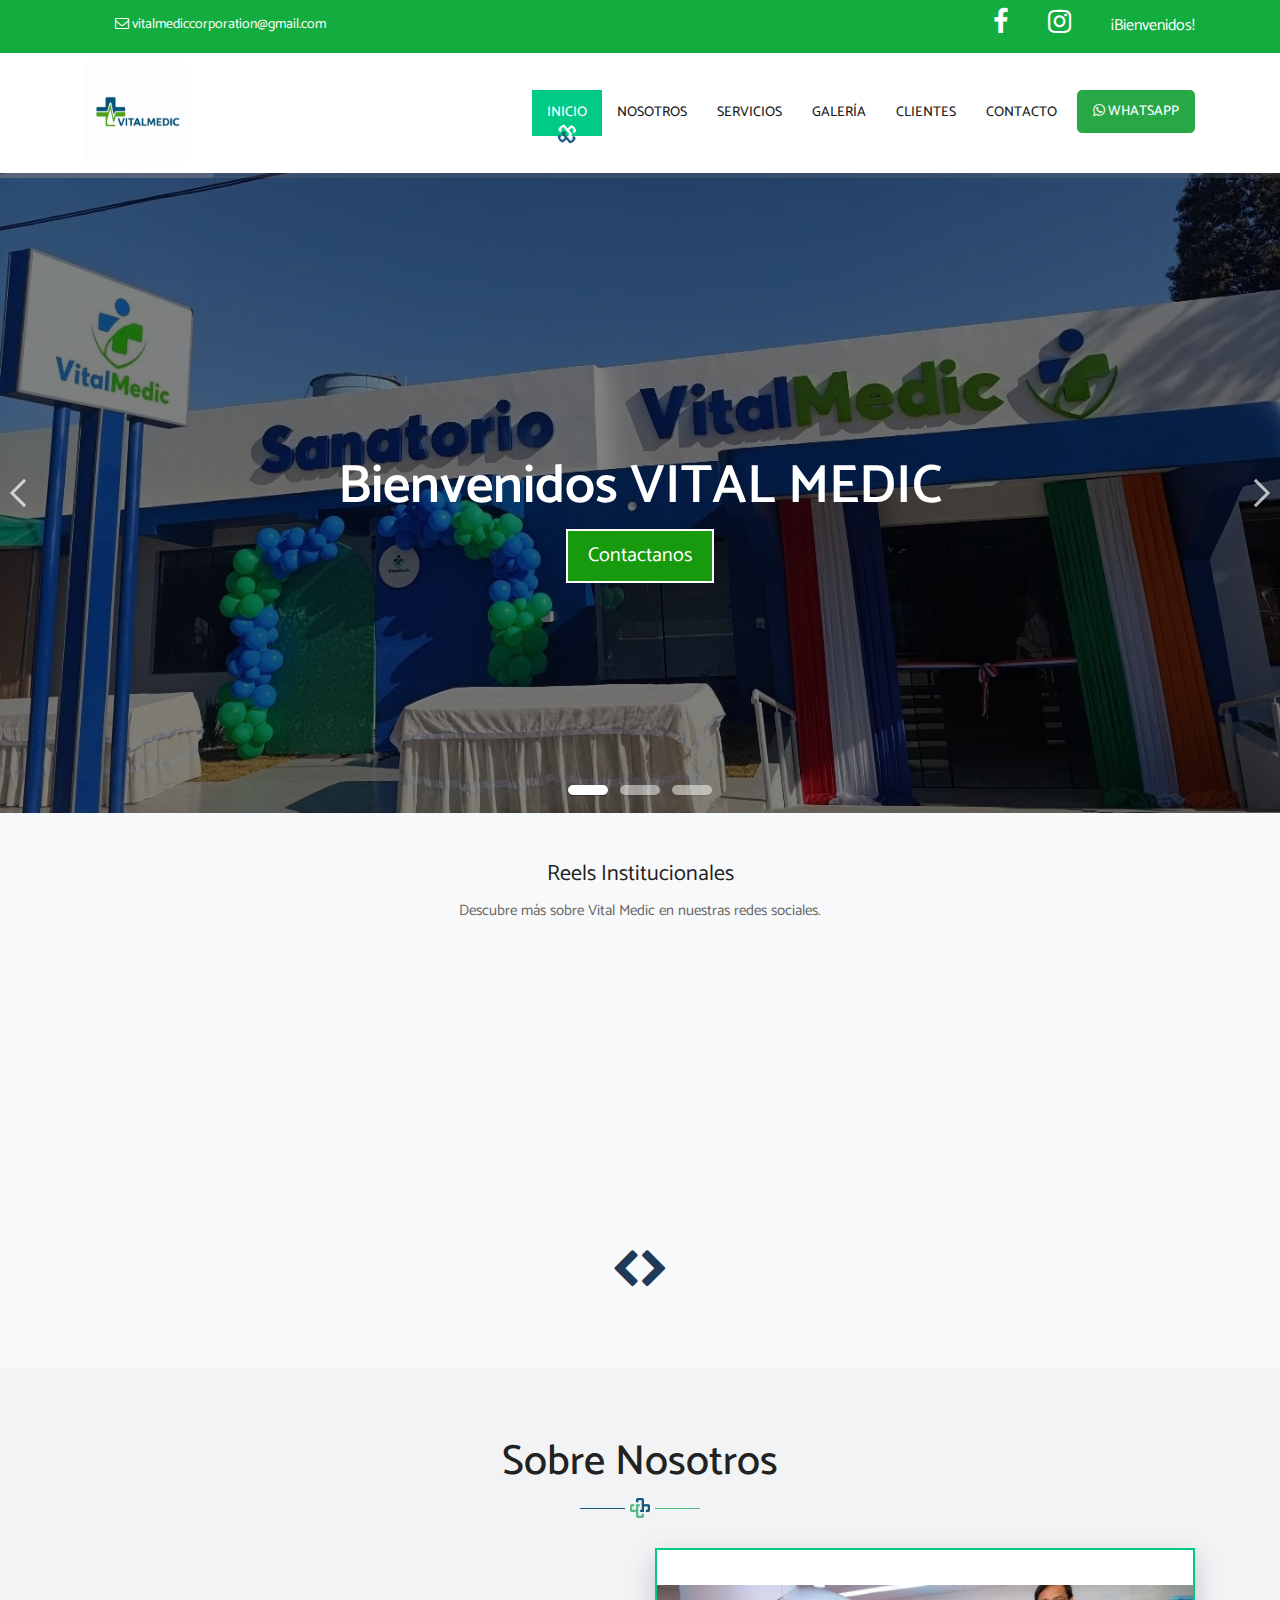
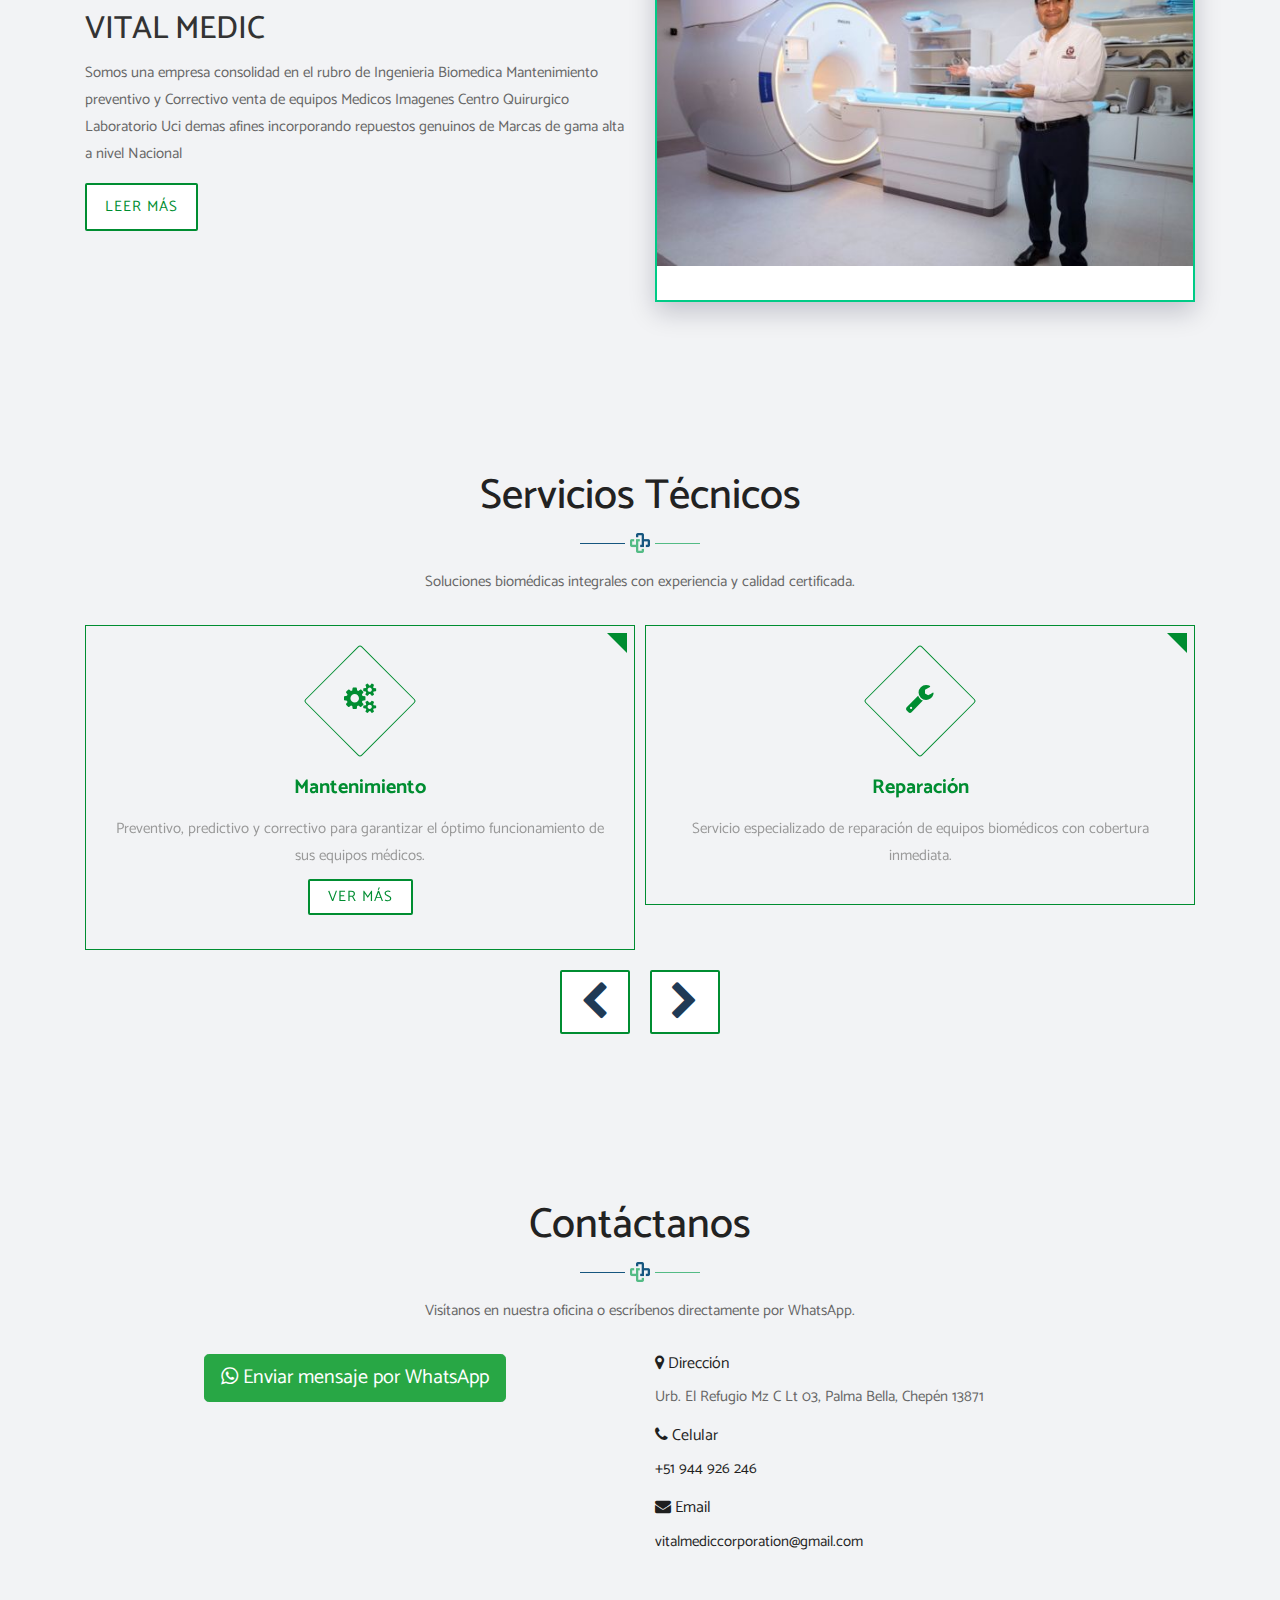
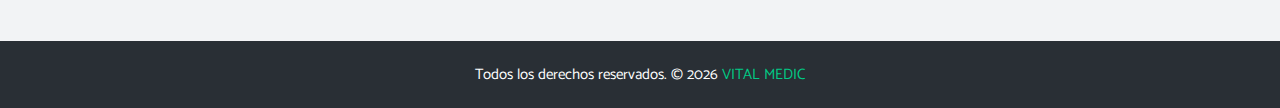
<file: index.html>
<!DOCTYPE html>
<html lang="en"><!-- Basic -->

<head>
	<meta charset="utf-8">
	<meta http-equiv="X-UA-Compatible" content="IE=edge">

	<!-- Mobile Metas -->
	<meta name="viewport" content="width=device-width, minimum-scale=1.0, maximum-scale=1.0, user-scalable=no">

	<!-- Site Metas -->
	<title>VITAL MEDIC</title>
	<meta name="keywords" content="">
	<meta name="description" content="">
	<meta name="author" content="">

	<!-- Site Icons -->
	<link rel="shortcut icon" href="images/VM.jpg" type="image/x-icon">
	<link rel="apple-touch-icon" href="images/apple-touch-icon.png">

	<!-- Bootstrap CSS -->
	<link rel="stylesheet" href="css/bootstrap.min.css">
	<!-- Pogo Slider CSS -->
	<link rel="stylesheet" href="css/pogo-slider.min.css">
	<!-- Site CSS -->
	<link rel="stylesheet" href="css/style.css">
	<!-- Responsive CSS -->
	<link rel="stylesheet" href="css/responsive.css">
	<!-- Custom CSS -->
	<link rel="stylesheet" href="css/custom.css">

	<!--[if lt IE 9]>
      <script src="https://oss.maxcdn.com/libs/html5shiv/3.7.0/html5shiv.js"></script>
      <script src="https://oss.maxcdn.com/libs/respond.js/1.4.2/respond.min.js"></script>
    <![endif]-->

	<style>
		#aboutCarousel .carousel-item img {
			height: 350px;
			width: 100%;
			object-fit: contain;
			background-color: #fff;
			/* Fondo uniforme */
		}
	</style>
</head>

<body id="home" data-spy="scroll" data-target="#navbar-wd" data-offset="98">

	<!-- LOADER -->
	<!-- <div id="preloader">
		<div class="loader">
			<img src="images/preloader.gif" alt="" />
		</div>
    </div>end loader -->
	<!-- END LOADER -->

	<!-- Start top bar -->
	<div class="main-top">
		<div class="container">
			<div class="row">
				<div class="col-lg-6">
					<div class="left-top">
						<!--<a class="new-btn-d br-2" href="#"><span>Book Appointment</span></a>-->
						<div class="mail-b"><a href="mailto:vitalmediccorporation@gmail.com"><i class="fa fa-envelope-o"
									aria-hidden="true"></i>
								vitalmediccorporation@gmail.com</a></div>
					</div>
				</div>
				<div class="col-lg-6">
					<div class="wel-nots">
						<p>¡Bienvenidos!</p>
					</div>
					<div class="right-top">
						<ul>
							<li><a href="#" target="_blank"><i class="fa fa-facebook" aria-hidden="true"></i></a></li>
							<!--<li><a href="#"><i class="fa fa-twitter" aria-hidden="true"></i></a></li>-->
							<li><a href="#" target="_blank"><i class="fa fa-instagram" aria-hidden="true"></i></a></li>
							<!--<li><a href="#"><i class="fa fa-youtube-play" aria-hidden="true"></i></a></li>-->

						</ul>
					</div>
				</div>
			</div>
		</div>
	</div>
	<!-- End top bar -->

	<!-- Start header -->
	<header class="top-header">
		<nav class="navbar header-nav navbar-expand-lg">
			<div class="container">
				<a class="navbar-brand" href="index.html">
					<img src="images/VM.jpg" alt="image" style="height: 100px; width: auto;">
				</a>
				<button class="navbar-toggler" type="button" data-toggle="collapse" data-target="#navbar-wd"
					aria-controls="navbar-wd" aria-expanded="false" aria-label="Toggle navigation">
					<span></span>
					<span></span>
					<span></span>
				</button>
				<div class="collapse navbar-collapse justify-content-end" id="navbar-wd">
					<ul class="navbar-nav">
						<li><a class="nav-link active" href="index.html">Inicio</a></li>
						<li><a class="nav-link" href="nosotros.html">Nosotros</a></li>
						<li><a class="nav-link " href="servicios.html">Servicios</a></li>
						<!--<li><a class="nav-link" href="#appointment">Appointment</a></li>-->
						<li><a class="nav-link" href="galeria.html">Galería</a></li>
						<!--<li><a class="nav-link" href="equipo.html">Equipo</a></li>-->
						<li><a class="nav-link" href="clientes.html">Clientes</a></li>
						<!--<li><a class="nav-link" href="#blog">Blog</a></li>-->
						<li><a class="nav-link" href="contacto.html">Contacto</a></li>
						<li> <!-- Botón WhatsApp -->

							<a href="https://wa.me/51944926246?text=Hola%20DCG%20Biomedic,%20necesito%20más%20información%20sobre%20sus%20servicios."
								target="_blank" class="btn btn-success btn-lg" style="margin-left: 5px;">
								<i class="fa fa-whatsapp"></i> WhatsApp
							</a>

						</li>
					</ul>
				</div>
			</div>
		</nav>
	</header>
	<!-- End header -->

	<!-- Start Banner -->
	<div class="ulockd-home-slider">
		<div class="container-fluid">
			<div class="row">
				<div class="pogoSlider" id="js-main-slider">
					<div class="pogoSlider-slide" data-transition="fade" data-duration="1500"
						style="background-image:url(images/bannerVM.jpg);">
						<div class="lbox-caption pogoSlider-slide-element">
							<div class="lbox-details">
								<h1>Bienvenidos VITAL MEDIC</h1>
								<!--<p>Fusce convallis ante id purus sagittis malesuada. Sed erat ipsum </p>-->
								<a href="contacto.html" class="btn">Contactanos</a>
							</div>
						</div>
					</div>
					<div class="pogoSlider-slide" data-transition="fade" data-duration="1500"
						style="background-image:url(images/bannerVM2.jpg);">
						<div class="lbox-caption pogoSlider-slide-element">
							<div class="lbox-details">
								<h1>¡Líderes en ingeniería biomédica con más de 10 años de experiencia!</h1>
								<!--<p>Fusce convallis ante id purus sagittis malesuada. Sed erat ipsum</p>-->
								<a href="contacto.html" class="btn">Contactanos</a>
							</div>
						</div>
					</div>
					<div class="pogoSlider-slide" data-transition="fade" data-duration="1500"
						style="background-image:url(images/bannerVM3.jpg);">
						<div class="lbox-caption pogoSlider-slide-element">
							<div class="lbox-details">
								<h1>Bienvenidos VITAL MEDIC</h1>

								<a href="contacto.html" class="btn">Contactanos</a>
							</div>
						</div>

					</div>
				</div><!-- .pogoSlider -->
			</div>
		</div>
	</div>
	<!-- End Banner -->

	<!-- Start Reels Carousel -->
	<div id="reels" class="reels-box py-5 bg-light">
		<div class="container text-center">
			<h2>Reels Institucionales</h2>
			<p>Descubre más sobre Vital Medic en nuestras redes sociales.</p>

			<div class="owl-carousel owl-theme">
				<!-- Reel 1 - YouTube -->
				<div class="item">
					<div class="embed-responsive embed-responsive-16by9">
						<iframe class="embed-responsive-item" src="https://www.youtube.com/embed/hbJ-cZ69T08"
							title="Reel Vital Medic 1" frameborder="0"
							allow="accelerometer; autoplay; clipboard-write; encrypted-media; gyroscope; picture-in-picture"
							allowfullscreen>
						</iframe>
					</div>
				</div>

				<!-- Reel 2 - YouTube -->
				<div class="item">
					<div class="embed-responsive embed-responsive-16by9">
						<iframe class="embed-responsive-item"
							src="https://youtube.com/embed/ltqLft3F6hQ?si=LIA8Lmg105HFmc3e" title="Reel Vital Medic 2"
							frameborder="0"
							allow="accelerometer; autoplay; clipboard-write; encrypted-media; gyroscope; picture-in-picture"
							allowfullscreen>
						</iframe>
					</div>
				</div>

				<!-- Reel 2 - YouTube -->
				<div class="item">
					<div class="embed-responsive embed-responsive-16by9">
						<iframe class="embed-responsive-item"
							src="https://youtube.com/embed/I5W3Auk8Lbw?si=ABtnfn3hKc8EnYkN" title="Reel Vital Medic 2"
							frameborder="0"
							allow="accelerometer; autoplay; clipboard-write; encrypted-media; gyroscope; picture-in-picture"
							allowfullscreen>
						</iframe>
					</div>
				</div>

				<!-- Reel 2 - YouTube -->
				<div class="item">
					<div class="embed-responsive embed-responsive-16by9">
						<iframe class="embed-responsive-item"
							src="https://youtube.com/embed/k2N2DS6cZ_w?si=EBP3q52XJFL5pIB9" title="Reel Vital Medic 2"
							frameborder="0"
							allow="accelerometer; autoplay; clipboard-write; encrypted-media; gyroscope; picture-in-picture"
							allowfullscreen>
						</iframe>
					</div>
				</div>
			</div>
		</div>
	</div>
	<!-- End Reels Carousel -->
	<!-- Start Counter Section 
	<div class="counter-section section-padding" style="background: #1f3a56; padding: 20px 0; color: white;">
		<div class="container">
			<div class="row">
				
				<div class="col-lg-3 col-md-6 col-sm-12">
					<div class="counter-item text-center">
						<div class="icon-box" style="font-size: 40px; margin-bottom: 10px;">
							<i class="fa fa-stethoscope" aria-hidden="true"></i>
						</div>
						<h2 class="timer count-title count-number" data-to="500" data-speed="1500"
							style="font-weight: bold; font-size: 35px; color: aliceblue;">500</h2>
						<p class="count-text" style="font-size: 18px;">Equipos Reparados</p>
					</div>
				</div>
				
				<div class="col-lg-3 col-md-6 col-sm-12">
					<div class="counter-item text-center">
						<div class="icon-box" style="font-size: 40px; margin-bottom: 10px; color: aliceblue;">
							<i class="fa fa-hospital-o" aria-hidden="true"></i>
						</div>
						<h2 class="timer count-title count-number" data-to="120" data-speed="1500"
							style="font-weight: bold; font-size: 35px; color: aliceblue;">120</h2>
						<p class="count-text" style="font-size: 18px;">Clínicas Atendidas</p>
					</div>
				</div>
				
				<div class="col-lg-3 col-md-6 col-sm-12">
					<div class="counter-item text-center">
						<div class="icon-box" style="font-size: 40px; margin-bottom: 10px;">
							<i class="fa fa-cogs" aria-hidden="true"></i>
						</div>
						<h2 class="timer count-title count-number" data-to="10" data-speed="1500"
							style="font-weight: bold; font-size: 35px; color: aliceblue;">10</h2>
						<p class="count-text" style="font-size: 18px;">Años de Experiencia</p>
					</div>
				</div>
				
				<div class="col-lg-3 col-md-6 col-sm-12">
					<div class="counter-item text-center">
						<div class="icon-box" style="font-size: 40px; margin-bottom: 10px;">
							<i class="fa fa-users" aria-hidden="true"></i>
						</div>
						<h2 class="timer count-title count-number" data-to="100" data-speed="1500"
							style="font-weight: bold; font-size: 35px; color: aliceblue;">100</h2>
						<p class="count-text" style="font-size: 18px;">% Clientes Satisfechos</p>
					</div>
				</div>
			</div>
		</div>
	</div>
	 End Counter Section -->


	<!-- Start About us -->
	<div id="about" class="about-box">
		<div class="about-a1">
			<div class="container">
				<div class="row">
					<div class="col-lg-12">
						<div class="title-box">
							<h2>Sobre Nosotros</h2>
							<!--<p>Lorem ipsum dolor sit amet, consectetur adipiscing elit. </p>-->
						</div>
					</div>
				</div>
				<div class="row">
					<div class="col-lg-12 col-md-12 col-sm-12">
						<div class="row align-items-center about-main-info">
							<div class="col-lg-6 col-md-6 col-sm-12">
								<h2> VITAL MEDIC </h2>
								<p>Somos una empresa consolidad en el rubro de Ingenieria Biomedica Mantenimiento
									preventivo y Correctivo venta de equipos Medicos Imagenes Centro Quirurgico
									Laboratorio Uci demas afines incorporando repuestos genuinos de Marcas de gama alta
									a nivel Nacional</p>

								<a href="nosotros.html" class="new-btn-d br-2">Leer más</a>
							</div>
							<div class="col-lg-6 col-md-6 col-sm-12">
								<div class="about-m">
									<div id="aboutCarousel" class="carousel slide" data-ride="carousel">
										<div class="carousel-inner">
											<div class="carousel-item active">
												<img src="images/nosotros/nosotrosVM.jpg" class="d-block w-100"
													alt="Equipo biomédico">
											</div>
											<div class="carousel-item">
												<img src="images/nosotros/equipoB.jpg" class="d-block w-100"
													alt="Laboratorio clínico">
											</div>

										</div>
									</div>
								</div>
							</div>
						</div>
					</div>
				</div>
			</div>
		</div>
	</div>
	<!-- End About us -->


	<!-- Start Services -->
	<div id="services" class="services-box">
		<div class="container">
			<div class="row">
				<div class="col-lg-12">
					<div class="title-box">
						<h2>Servicios Técnicos</h2>
						<p>Soluciones biomédicas integrales con experiencia y calidad certificada.</p>
					</div>
				</div>
			</div>

			<div class="row">
				<div class="col-lg-12">
					<div class="owl-carousel owl-theme">

						<!-- Mantenimiento -->
						<div class="item">
							<div class="serviceBox">
								<div class="service-icon"><i class="fa fa-cogs" aria-hidden="true"></i></div>
								<h3 class="title">Mantenimiento</h3>
								<p class="description">
									Preventivo, predictivo y correctivo para garantizar el óptimo funcionamiento de sus
									equipos médicos.
								</p>
								<a href="servicios.html" class="new-btn-d br-2">Ver Más</a>
							</div>
						</div>

						<!-- Reparación -->
						<div class="item">
							<div class="serviceBox">
								<div class="service-icon"><i class="fa fa-wrench" aria-hidden="true"></i></div>
								<h3 class="title">Reparación</h3>
								<p class="description">
									Servicio especializado de reparación de equipos biomédicos con cobertura inmediata.
								</p>
							</div>
						</div>

						<!-- Calibración -->
						<div class="item">
							<div class="serviceBox">
								<div class="service-icon"><i class="fa fa-balance-scale" aria-hidden="true"></i></div>
								<h3 class="title">Calibración</h3>
								<p class="description">
									Calibración de equipos médicos para asegurar precisión y cumplimiento de normativas.
								</p>

							</div>
						</div>

						<!-- Instalación de software -->
						<div class="item">
							<div class="serviceBox">
								<div class="service-icon"><i class="fa fa-desktop" aria-hidden="true"></i></div>
								<h3 class="title">Instalación de Software</h3>
								<p class="description">
									Configuración e instalación de software especializado para equipos médicos.
								</p>

								<a href="servicios.html" class="new-btn-d br-2">Ver Más</a>
							</div>
						</div>
					</div>
				</div>
			</div>
		</div>
	</div>
	<!-- End Services -->

	<!-- Start Team 
	<div id="team" class="team-box">
		<div class="container">
			<div class="row">
				<div class="col-lg-12">
					<div class="title-box">
						<h2>Equipo</h2>
						
					</div>
				</div>
			</div>

			<div class="row">
				
				<div class="col-md-4 col-sm-6">
					<div class="our-team">
						<div class="pic">
							<img src="images/juanCarlos.jpg" alt="Ingeniero Biomédico">
						</div>
						<div class="team-content">
							<h3 class="title">Juan Carlos Cadenillas Palma</h3>
							<span class="post">Ingeniero Biomédico</span>
							<ul class="social">
								<li><a href="https://www.facebook.com/juancarlos.cadenillaspalma.5" target="_blank"><i
											class="fa fa-facebook"></i></a></li>
								
							</ul>
						</div>
					</div>
				</div>

				
				<div class="col-md-4 col-sm-6">
					<div class="our-team">
						<div class="pic">
							<img src="images/gustavo.jpeg" alt="Técnico Especializado">
						</div>
						<div class="team-content">
							<h3 class="title">Miguel Gustavo Mora Baldera</h3>
							<span class="post">Técnico Electrónico</span>
							<ul class="social">
								<li><a href="#"><i class="fa fa-facebook"></i></a></li>
							</ul>
						</div>
					</div>
				</div>

				
				<div class="col-md-4 col-sm-6">
					<div class="our-team">
						<div class="pic">
							<img src="images/ing.jpg" alt="Ingeniero">
						</div>
						<div class="team-content">
							<h3 class="title">Alexander Tomás Yllaconza Cayo</h3>
							<span class="post">Ingeniero Biomédico</span>
							<ul class="social">
								<li><a href="#"><i class="fa fa-facebook"></i></a></li>

							</ul>
						</div>
					</div>
				</div>
			</div>

		</div>
	</div>

	 End Team -->


	<!-- End Team -->

	<!-- Start Contact -->
	<div id="contact" class="contact-box">
		<div class="container">
			<div class="row">
				<div class="col-lg-12">
					<div class="title-box text-center">
						<h2>Contáctanos</h2>
						<p>Visítanos en nuestra oficina o escríbenos directamente por WhatsApp.</p>
					</div>
				</div>
			</div>

			<div class="row">
				<!-- Botón WhatsApp -->
				<div class="col-md-6 text-center mb-4">
					<a href="https://wa.me/51944926246?text=Hola%20Vital%20Medic,%20necesito%20más%20información%20sobre%20sus%20servicios."
						target="_blank" class="btn btn-success btn-lg">
						<i class="fa fa-whatsapp"></i> Enviar mensaje por WhatsApp
					</a>
				</div>

				<!-- Información de contacto -->
				<div class="col-md-6">
					<h4><i class="fa fa-map-marker"></i> Dirección</h4>
					<p>Urb. El Refugio Mz C Lt 03, Palma Bella, Chepén 13871</p>
					<h4><i class="fa fa-phone"></i> Celular</h4>
					<p><a href="tel:+51944926246">+51 944 926 246</a></p>
					<h4><i class="fa fa-envelope"></i> Email</h4>
					<p><a href="mailto:vitalmediccorporation@gmail.com">vitalmediccorporation@gmail.com</a></p>
				</div>
			</div>


		</div>
	</div>
	<!-- End Contact -->

	<!-- Start Footer -->
	<footer class="footer-box">
		<div class="container">
			<div class="row">
				<div class="col-lg-12">
					<p class="footer-company-name">Todos los derechos reservados. &copy; 2026 <a href="#">VITAL
							MEDIC</a></p>
				</div>
			</div>
		</div>
	</footer>
	<!-- End Footer -->

	<a href="#" id="scroll-to-top" class="new-btn-d br-2"><i class="fa fa-angle-up"></i></a>

	<!-- ALL JS FILES -->
	<script src="js/jquery.min.js"></script>
	<script src="js/popper.min.js"></script>
	<script src="js/bootstrap.min.js"></script>
	<!-- ALL PLUGINS -->
	<script src="js/jquery.magnific-popup.min.js"></script>
	<script src="js/jquery.pogo-slider.min.js"></script>
	<script src="js/slider-index.js"></script>
	<script src="js/smoothscroll.js"></script>
	<script src="js/TweenMax.min.js"></script>
	<script src="js/main.js"></script>
	<script src="js/owl.carousel.min.js"></script>
	<script src="js/form-validator.min.js"></script>
	<script src="js/contact-form-script.js"></script>
	<script src="js/isotope.min.js"></script>
	<script src="js/images-loded.min.js"></script>
	<script src="js/custom.js"></script>

	<script>
		// Animación de contadores
		$('.count-number').each(function () {
			$(this).prop('Counter', 0).animate({
				Counter: $(this).text()
			}, {
				duration: 3000,
				easing: 'swing',
				step: function (now) {
					$(this).text(Math.ceil(now));
				}
			});
		});

		$('.owl-carousel').owlCarousel({
			loop: true,
			margin: 10,
			autoplay: false,
			nav: true,
			navText: [
				"<i class='fa fa-chevron-left' style='font-size:40px; color:#1f3a56;'></i>",
				"<i class='fa fa-chevron-right' style='font-size:40px; color:#1f3a56;'></i>"
			],
			responsive: {
				0: { items: 1 },
				600: { items: 1 },
				1000: { items: 2 }
			}
		});
	</script>
</body>

</html>
</file>
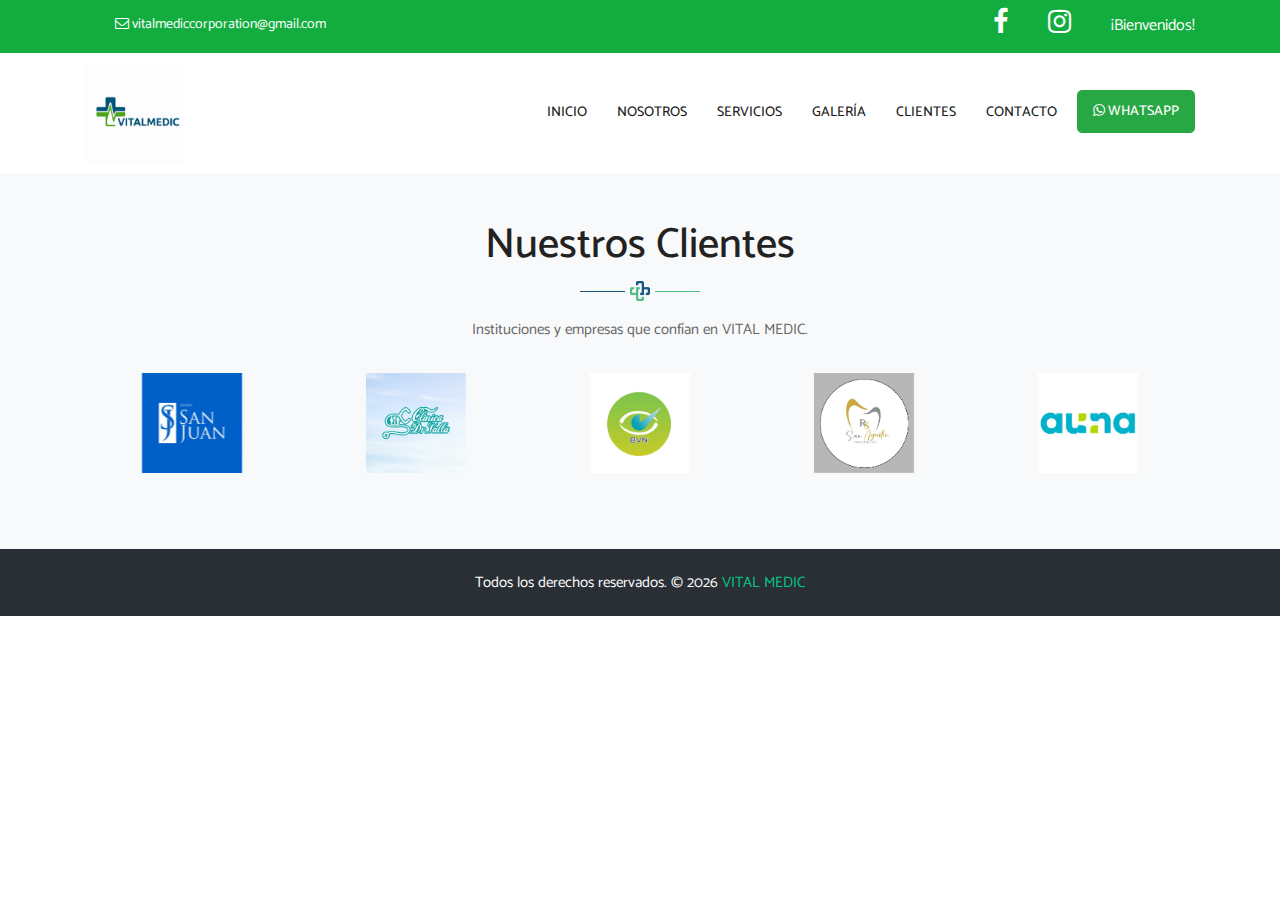
<file: clientes.html>
<!DOCTYPE html>
<html lang="en"><!-- Basic -->

<head>
    <meta charset="utf-8">
    <meta http-equiv="X-UA-Compatible" content="IE=edge">

    <!-- Mobile Metas -->
    <meta name="viewport" content="width=device-width, minimum-scale=1.0, maximum-scale=1.0, user-scalable=no">

    <!-- Site Metas -->
    <title>VITAL MEDIC</title>
    <meta name="keywords" content="">
    <meta name="description" content="">
    <meta name="author" content="">

    <!-- Site Icons -->
    <link rel="shortcut icon" href="images/VM.jpg" type="image/x-icon">
    <link rel="apple-touch-icon" href="images/apple-touch-icon.png">

    <!-- Bootstrap CSS -->
    <link rel="stylesheet" href="css/bootstrap.min.css">
    <!-- Pogo Slider CSS -->
    <link rel="stylesheet" href="css/pogo-slider.min.css">
    <!-- Site CSS -->
    <link rel="stylesheet" href="css/style.css">
    <!-- Responsive CSS -->
    <link rel="stylesheet" href="css/responsive.css">
    <!-- Custom CSS -->
    <link rel="stylesheet" href="css/custom.css">

    <!--[if lt IE 9]>
      <script src="https://oss.maxcdn.com/libs/html5shiv/3.7.0/html5shiv.js"></script>
      <script src="https://oss.maxcdn.com/libs/respond.js/1.4.2/respond.min.js"></script>
    <![endif]-->
    <style>
        .clients-box img {
            max-height: 100px;
            width: auto;
            /* Mantiene proporción */
            object-fit: contain;
            /* Ajusta dentro del espacio sin deformarse */
            margin: auto;
            display: block;
        }
    </style>


</head>

<body id="home" data-spy="scroll" data-target="#navbar-wd" data-offset="98">

    <!-- LOADER -->
    <!-- <div id="preloader">
		<div class="loader">
			<img src="images/preloader.gif" alt="" />
		</div>
    </div>end loader -->
    <!-- END LOADER -->

    <!-- Start top bar -->
    <div class="main-top">
        <div class="container">
            <div class="row">
                <div class="col-lg-6">
                    <div class="left-top">
                        <!--<a class="new-btn-d br-2" href="#"><span>Book Appointment</span></a>-->
                        <div class="mail-b"><a href="mailto:vitalmediccorporation@gmail.com"><i class="fa fa-envelope-o"
                                    aria-hidden="true"></i>
                                vitalmediccorporation@gmail.com</a></div>
                    </div>
                </div>
                <div class="col-lg-6">
                    <div class="wel-nots">
                        <p>¡Bienvenidos!</p>
                    </div>
                    <div class="right-top">
                        <ul>
                            <li><a href="#" target="_blank"><i class="fa fa-facebook" aria-hidden="true"></i></a></li>
                            <!--<li><a href="#"><i class="fa fa-twitter" aria-hidden="true"></i></a></li>-->
                            <li><a href="#" target="_blank"><i class="fa fa-instagram" aria-hidden="true"></i></a></li>
                            <!--<li><a href="#"><i class="fa fa-youtube-play" aria-hidden="true"></i></a></li>-->

                        </ul>
                    </div>
                </div>
            </div>
        </div>
    </div>
    <!-- End top bar -->

    <!-- Start header -->
    <header class="top-header">
        <nav class="navbar header-nav navbar-expand-lg">
            <div class="container">
                <a class="navbar-brand" href="index.html">
                    <img src="images/VM.jpg" alt="image" style="height: 100px; width: auto;">
                </a>
                <button class="navbar-toggler" type="button" data-toggle="collapse" data-target="#navbar-wd"
                    aria-controls="navbar-wd" aria-expanded="false" aria-label="Toggle navigation">
                    <span></span>
                    <span></span>
                    <span></span>
                </button>
                <div class="collapse navbar-collapse justify-content-end" id="navbar-wd">
                    <ul class="navbar-nav">
                        <li><a class="nav-link " href="index.html">Inicio</a></li>
                        <li><a class="nav-link " href="nosotros.html">Nosotros</a></li>
                        <li><a class="nav-link " href="servicios.html">Servicios</a></li>
                        <!--<li><a class="nav-link" href="#appointment">Appointment</a></li>-->
                        <li><a class="nav-link" href="galeria.html">Galería</a></li>
                        <!--<li><a class="nav-link" href="equipo.html">Equipo</a></li>-->
                        <li><a class="nav-link active" href="clientes.html">Clientes</a></li>
                        <!--<li><a class="nav-link" href="#blog">Blog</a></li>-->
                        <li><a class="nav-link" href="contacto.html">Contacto</a></li>
                        <li> <!-- Botón WhatsApp -->

                            <a href="https://wa.me/51957745935?text=Hola%20DCG%20Biomedic,%20necesito%20más%20información%20sobre%20sus%20servicios."
                                target="_blank" class="btn btn-success btn-lg" style="margin-left: 5px;">
                                <i class="fa fa-whatsapp"></i> WhatsApp
                            </a>

                        </li>
                    </ul>
                </div>
            </div>
        </nav>
    </header>
    <!-- End header -->


    <!-- Start Clientes -->
    <div id="clientes" class="clients-box py-5 bg-light">
        <div class="container">
            <div class="row">
                <div class="col-lg-12">
                    <div class="title-box text-center">
                        <h2>Nuestros Clientes</h2>
                        <p>Instituciones y empresas que confían en VITAL MEDIC.</p>
                    </div>
                </div>
            </div>

            <div class="row">
                <div class="col-lg-12">
                    <div class="owl-carousel owl-theme">

                        <!-- Cliente 1 -->
                        <div class="item text-center">
                            <a href="https://www.facebook.com/clinicasanjuan.jaen/?locale=es_LA" target="_blank"><img
                                    src="images/clientes/SanJuan.jpg" alt="Cliente 1" class="img-fluid"
                                    style="max-height:100px; margin:auto;"></a>
                        </div>

                        <!-- Cliente 2 -->
                        <div class="item text-center">
                            <a href="https://www.facebook.com/clinicadrvalla/?locale=es_LA" target="_blank"><img
                                    src="images/clientes/valladolid.jpg" alt="Cliente 2" class="img-fluid"
                                    style="max-height:100px; margin:auto;"></a>
                        </div>

                        <!-- Cliente 3 -->
                        <div class="item text-center">
                            <a href="https://www.instagram.com/buenavisionnorte/?hl=es" target="_blank"><img
                                    src="images/clientes/BvnNorte.jpg" alt="Cliente 3" class="img-fluid"
                                    style="max-height:100px; margin:auto;"></a>
                        </div>

                        <!-- Cliente 4 -->
                        <div class="item text-center">
                            <a href="https://www.facebook.com/p/Odonto_SanAgust%C3%ADn-100078059330569/"
                                target="_blank"><img src="images/clientes/sanAgustin.jpg" alt="Cliente 4"
                                    class="img-fluid" style="max-height:100px; margin:auto;"></a>
                        </div>

                        <!-- Cliente 5 -->
                        <div class="item text-center">
                            <a href="https://www.facebook.com/AunaPeru" target="_blank"><img
                                    src="images/clientes/auna.jpg" alt="Cliente 5" class="img-fluid"
                                    style="max-height:100px; margin:auto;"></a>
                        </div>

                        <div class="item text-center">
                            <a href="https://www.facebook.com/photo/?fbid=1096898775709736&set=a.499778188755134&locale=es_LA"
                                target="_blank"><img src="images/clientes/consultorioMujer.jpg" alt="Cliente 6"
                                    class="img-fluid" style="max-height:100px; margin:auto;"></a>
                        </div>

                        <div class="item text-center">
                            <a href="https://www.facebook.com/photo/?fbid=1425658059564444&set=a.507157268081199&locale=es_LA"
                                target="_blank"><img src="images/clientes/union.jpg" alt="Cliente 6" class="img-fluid"
                                    style="max-height:100px; margin:auto;"></a>
                        </div>

                        <div class="item text-center">
                            <a href="https://www.instagram.com/medisaludmedicalcenter/" target="_blank"><img
                                    src="images/clientes/medisalud.jpg" alt="Cliente 6" class="img-fluid"
                                    style="max-height:100px; margin:auto;"></a>
                        </div>

                        <div class="item text-center">
                            <a href="https://www.facebook.com/clinicametropolitanachiclayo/?locale=es_LA"
                                target="_blank"><img src="images/clientes/clinicametro.jpg" alt="Cliente 6"
                                    class="img-fluid" style="max-height:100px; margin:auto;"></a>
                        </div>

                        <div class="item text-center">
                            <a href="https://www.facebook.com/bmclinicas/?locale=es_LA" target="_blank"><img
                                    src="images/clientes/clinicaBM.jpg" alt="Cliente 6" class="img-fluid"
                                    style="max-height:100px; margin:auto;"></a>
                        </div>

                        <div class="item text-center">
                            <a href="https://www.facebook.com/CLINICACHICLAYOOFICIAL/?locale=es_LA" target="_blank"><img
                                    src="images/clientes/clinicaCHi.jpg" alt="Cliente 6" class="img-fluid"
                                    style="max-height:100px; margin:auto;"></a>
                        </div>

                        <div class="item text-center">
                            <a href="https://www.facebook.com/p/Cl%C3%ADnica-Ori%C3%B3n-Chiclayo-100070771396583/?locale=es_LA"
                                target="_blank"><img src="images/clientes/Orion.jpg" alt="Cliente 6" class="img-fluid"
                                    style="max-height:100px; margin:auto;"></a>
                        </div>

                        <div class="item text-center">
                            <a href="https://www.facebook.com/InkamaySaludChiclayo/?locale=es_LA" target="_blank"><img
                                    src="images/clientes/inkamayCHi.jpg" alt="Cliente 6" class="img-fluid"
                                    style="max-height:100px; margin:auto;"></a>
                        </div>

                        <div class="item text-center">
                            <a href="https://www.facebook.com/GobiernoRegionalLambayeque/?locale=es_LA"
                                target="_blank"><img src="images/clientes/regional.jpg" alt="Cliente 6"
                                    class="img-fluid" style="max-height:100px; margin:auto;"></a>
                        </div>

                        <div class="item text-center">
                            <a href="https://web.facebook.com/H.Belen.lambayeque/?_rdc=1&_rdr#" target="_blank"><img
                                    src="images/clientes/hbelen.jpg" alt="Cliente 6" class="img-fluid"
                                    style="max-height:100px; margin:auto;"></a>
                        </div>

                        <div class="item text-center">
                            <a href="https://www.instagram.com/saludmadreymujer/?hl=es" target="_blank"><img
                                    src="images/clientes/saludmadre.jpg" alt="Cliente 6" class="img-fluid"
                                    style="max-height:100px; margin:auto;"></a>
                        </div>

                        <div class="item text-center">
                            <a href="https://web.facebook.com/hospitaljuanpablo/?locale=es_LA&_rdc=1&_rdr#"
                                target="_blank"><img src="images/clientes/juanpablo.png" alt="Cliente 6"
                                    class="img-fluid" style="max-height:100px; margin:auto;"></a>
                        </div>

                        <div class="item text-center">
                            <a href="https://web.facebook.com/cerin.chiclayo/?locale=es_LA&_rdc=1&_rdr#"
                                target="_blank"><img src="images/clientes/cerin.jpg" alt="Cliente 6" class="img-fluid"
                                    style="max-height:100px; margin:auto;"></a>
                        </div>

                        <div class="item text-center">
                            <a href="https://web.facebook.com/ClinicaSuarezSac/?locale=es_LA&_rdc=1&_rdr#"
                                target="_blank"><img src="images/clientes/suarez.jpg" alt="Cliente 6" class="img-fluid"
                                    style="max-height:100px; margin:auto;"></a>
                        </div>

                        <div class="item text-center">
                            <a href="https://web.facebook.com/p/Cl%C3%ADnica-Golden-Cross-61552198203962/?_rdc=1&_rdr#"
                                target="_blank"><img src="images/clientes/golden.jpg" alt="Cliente 6" class="img-fluid"
                                    style="max-height:100px; margin:auto;"></a>
                        </div>

                        <div class="item text-center">
                            <a href="https://web.facebook.com/clinica.sanantonio.trujillo/?locale=es_LA&_rdc=1&_rdr#"
                                target="_blank"><img src="images/clientes/sanantonio.jpg" alt="Cliente 6"
                                    class="img-fluid" style="max-height:100px; margin:auto;"></a>
                        </div>

                        <div class="item text-center">
                            <a href="https://web.facebook.com/cbellmed/?locale=es_LA&_rdc=1&_rdr#" target="_blank"><img
                                    src="images/clientes/bellmed.jpg" alt="Cliente 6" class="img-fluid"
                                    style="max-height:100px; margin:auto;"></a>
                        </div>

                        <div class="item text-center">
                            <a href="https://web.facebook.com/MaternidaddelRosario/?_rdc=1&_rdr#" target="_blank"><img
                                    src="images/clientes/maternidad.jpg" alt="Cliente 6" class="img-fluid"
                                    style="max-height:100px; margin:auto;"></a>
                        </div>

                        <div class="item text-center">
                            <a href="https://web.facebook.com/p/Cl%C3%ADnica-Peruano-Americana-100063608232104/?locale=es_LA&_rdc=1&_rdr#"
                                target="_blank"><img src="images/clientes/clinicaPeruano.jpg" alt="Cliente 6"
                                    class="img-fluid" style="max-height:100px; margin:auto;"></a>
                        </div>

                        <div class="item text-center">
                            <a href="https://web.facebook.com/inkamaysaludtrujillo/?locale=es_LA&_rdc=1&_rdr#"
                                target="_blank"><img src="images/clientes/inkamaytrujillo.jpg" alt="Cliente 6"
                                    class="img-fluid" style="max-height:100px; margin:auto;"></a>
                        </div>

                        <div class="item text-center">
                            <a href="https://www.irennorte.gob.pe/" target="_blank"><img
                                    src="images/clientes/IREN-NORTE.png" alt="Cliente 6" class="img-fluid"
                                    style="max-height:100px; margin:auto;"></a>
                        </div>
                    </div>
                </div>
            </div>
        </div>
    </div>
    <!-- End Clientes -->

    <!-- Start Footer -->
    <footer class="footer-box">
        <div class="container">
            <div class="row">
                <div class="col-lg-12">
                    <p class="footer-company-name">Todos los derechos reservados. &copy; 2026 <a href="#">VITAL
                            MEDIC</a></p>
                </div>
            </div>
        </div>
    </footer>
    <!-- End Footer -->
    <a href="#" id="scroll-to-top" class="new-btn-d br-2"><i class="fa fa-angle-up"></i></a>

    <!-- ALL JS FILES -->
    <script src="js/jquery.min.js"></script>
    <script src="js/popper.min.js"></script>
    <script src="js/bootstrap.min.js"></script>
    <!-- ALL PLUGINS -->
    <script src="js/jquery.magnific-popup.min.js"></script>
    <script src="js/jquery.pogo-slider.min.js"></script>
    <script src="js/slider-index.js"></script>
    <script src="js/smoothscroll.js"></script>
    <script src="js/TweenMax.min.js"></script>
    <script src="js/main.js"></script>
    <script src="js/owl.carousel.min.js"></script>
    <script src="js/form-validator.min.js"></script>
    <script src="js/contact-form-script.js"></script>
    <script src="js/isotope.min.js"></script>
    <script src="js/images-loded.min.js"></script>
    <script src="js/custom.js"></script>
    <script>
        $('.owl-carousel').owlCarousel({
            loop: true,
            margin: 10,
            autoplay: true,          // Activa movimiento automático
            autoplayTimeout: 3000,   // Tiempo entre cada slide (3 segundos)
            autoplayHoverPause: true,// Pausa si el usuario pasa el mouse
            responsive: {
                0: { items: 2 },
                600: { items: 3 },
                1000: { items: 5 }
            }
        });
    </script>
</body>

</html>
</file>
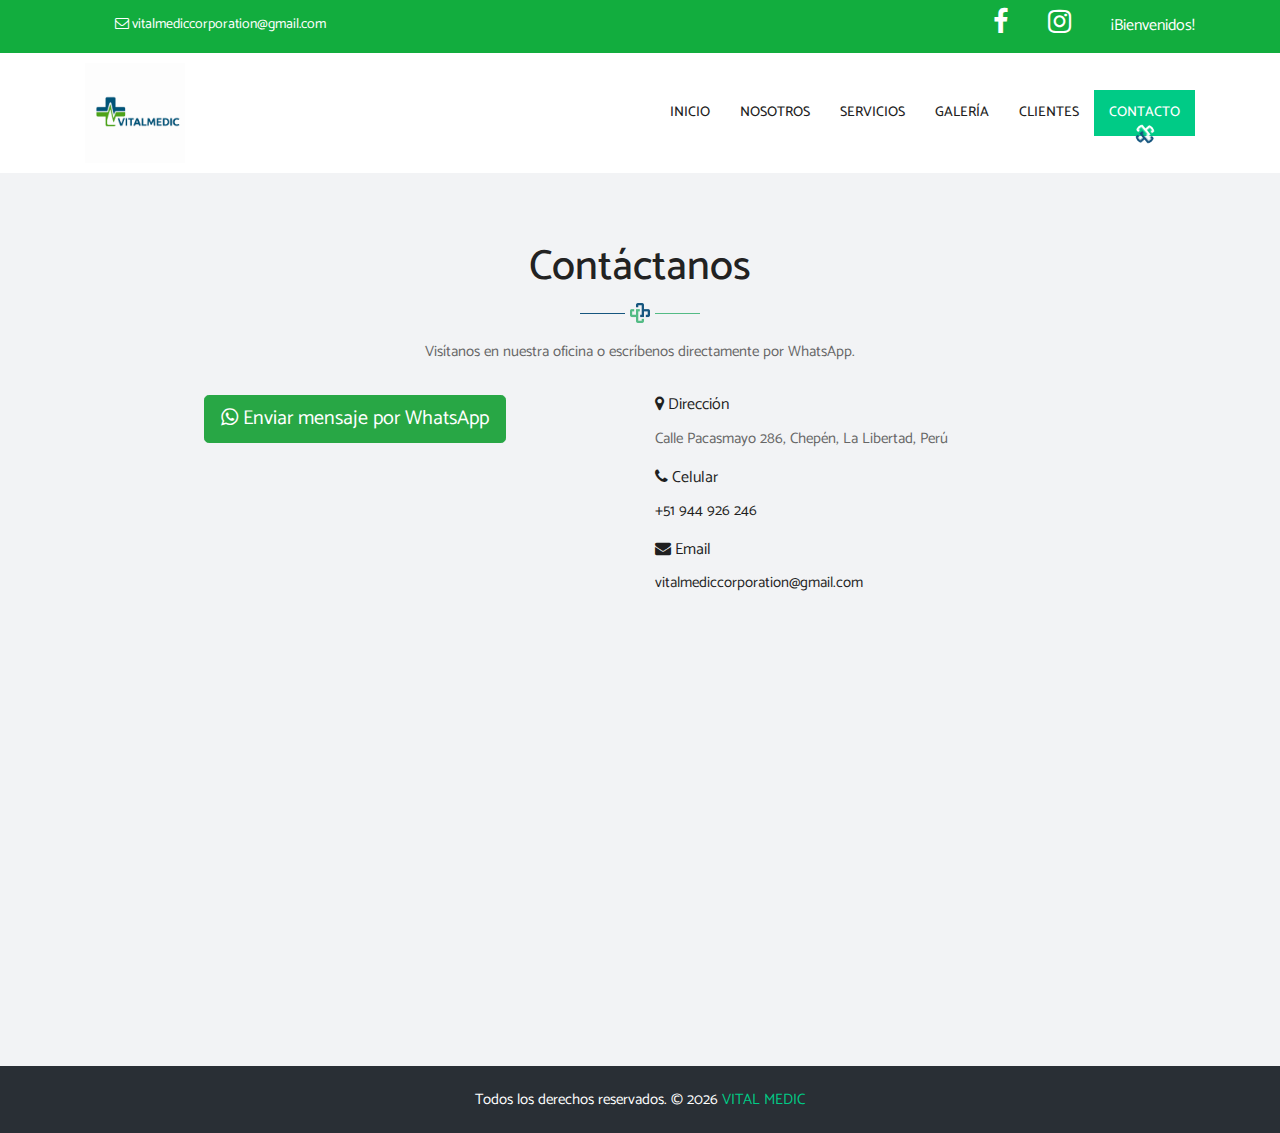
<file: contacto.html>
<!DOCTYPE html>
<html lang="en"><!-- Basic -->

<head>
    <meta charset="utf-8">
    <meta http-equiv="X-UA-Compatible" content="IE=edge">

    <!-- Mobile Metas -->
    <meta name="viewport" content="width=device-width, minimum-scale=1.0, maximum-scale=1.0, user-scalable=no">

    <!-- Site Metas -->
    <title>VITAL MEDIC</title>
    <meta name="keywords" content="">
    <meta name="description" content="">
    <meta name="author" content="">

    <!-- Site Icons -->
    <link rel="shortcut icon" href="images/VM.jpg" type="image/x-icon">
    <link rel="apple-touch-icon" href="images/apple-touch-icon.png">

    <!-- Bootstrap CSS -->
    <link rel="stylesheet" href="css/bootstrap.min.css">
    <!-- Pogo Slider CSS -->
    <link rel="stylesheet" href="css/pogo-slider.min.css">
    <!-- Site CSS -->
    <link rel="stylesheet" href="css/style.css">
    <!-- Responsive CSS -->
    <link rel="stylesheet" href="css/responsive.css">
    <!-- Custom CSS -->
    <link rel="stylesheet" href="css/custom.css">

    <!--[if lt IE 9]>
      <script src="https://oss.maxcdn.com/libs/html5shiv/3.7.0/html5shiv.js"></script>
      <script src="https://oss.maxcdn.com/libs/respond.js/1.4.2/respond.min.js"></script>
    <![endif]-->

</head>

<body id="home" data-spy="scroll" data-target="#navbar-wd" data-offset="98">

    <!-- LOADER -->
    <!-- <div id="preloader">
		<div class="loader">
			<img src="images/preloader.gif" alt="" />
		</div>
    </div>end loader -->
    <!-- END LOADER -->

    <!-- Start top bar -->
    <div class="main-top">
        <div class="container">
            <div class="row">
                <div class="col-lg-6">
                    <div class="left-top">
                        <!--<a class="new-btn-d br-2" href="#"><span>Book Appointment</span></a>-->
                        <div class="mail-b"><a href="mailto:vitalmediccorporation@gmail.com"><i class="fa fa-envelope-o"
                                    aria-hidden="true"></i>
                                vitalmediccorporation@gmail.com</a></div>
                    </div>
                </div>
                <div class="col-lg-6">
                    <div class="wel-nots">
                        <p>¡Bienvenidos!</p>
                    </div>
                    <div class="right-top">
                        <ul>
                            <li><a href="#" target="_blank"><i class="fa fa-facebook" aria-hidden="true"></i></a></li>
                            <!--<li><a href="#"><i class="fa fa-twitter" aria-hidden="true"></i></a></li>-->
                            <li><a href="#" target="_blank"><i class="fa fa-instagram" aria-hidden="true"></i></a></li>
                            <!--<li><a href="#"><i class="fa fa-youtube-play" aria-hidden="true"></i></a></li>-->

                        </ul>
                    </div>
                </div>
            </div>
        </div>
    </div>
    <!-- End top bar -->

    <!-- Start header -->
    <header class="top-header">
        <nav class="navbar header-nav navbar-expand-lg">
            <div class="container">
                <a class="navbar-brand" href="index.html">
                    <img src="images/VM.jpg" alt="image" style="height: 100px; width: auto;">
                </a>
                <button class="navbar-toggler" type="button" data-toggle="collapse" data-target="#navbar-wd"
                    aria-controls="navbar-wd" aria-expanded="false" aria-label="Toggle navigation">
                    <span></span>
                    <span></span>
                    <span></span>
                </button>
                <div class="collapse navbar-collapse justify-content-end" id="navbar-wd">
                    <ul class="navbar-nav">
                        <li><a class="nav-link " href="index.html">Inicio</a></li>
                        <li><a class="nav-link" href="nosotros.html">Nosotros</a></li>
                        <li><a class="nav-link " href="servicios.html">Servicios</a></li>
                        <!--<li><a class="nav-link" href="#appointment">Appointment</a></li>-->
                        <li><a class="nav-link" href="galeria.html">Galería</a></li>
                        <!--<li><a class="nav-link" href="equipo.html">Equipo</a></li>-->
                        <li><a class="nav-link" href="clientes.html">Clientes</a></li>
                        <!--<li><a class="nav-link" href="#blog">Blog</a></li>-->
                        <li><a class="nav-link active" href="contacto.html">Contacto</a></li>
                    </ul>
                </div>
            </div>
        </nav>
    </header>
    <!-- End header -->

    <!-- Start Contact -->
    <div id="contact" class="contact-box">
        <div class="container">
            <div class="row">
                <div class="col-lg-12">
                    <div class="title-box text-center">
                        <h2>Contáctanos</h2>
                        <p>Visítanos en nuestra oficina o escríbenos directamente por WhatsApp.</p>
                    </div>
                </div>
            </div>

            <div class="row">
                <!-- Botón WhatsApp -->
                <div class="col-md-6 text-center mb-4">
                    <a href="https://wa.me/51944926246?text=Hola%20Vital%20Medic,%20necesito%20más%20información%20sobre%20sus%20servicios."
                        target="_blank" class="btn btn-success btn-lg">
                        <i class="fa fa-whatsapp"></i> Enviar mensaje por WhatsApp
                    </a>
                </div>

                <!-- Información de contacto -->
                <div class="col-md-6">
                    <h4><i class="fa fa-map-marker"></i> Dirección</h4>
                    <p>Calle Pacasmayo 286, Chepén, La Libertad, Perú</p>
                    <h4><i class="fa fa-phone"></i> Celular</h4>
                    <p><a href="tel:+51944926246">+51 944 926 246</a></p>
                    <h4><i class="fa fa-envelope"></i> Email</h4>
                    <p><a href="mailto:vitalmediccorporation@gmail.com">vitalmediccorporation@gmail.com</a></p>
                </div>
            </div>

            <!-- Google Maps -->
            <div class="row mt-4">
                <div class="col-lg-12">
                    <div class="map">
                        <iframe
                            src="https://www.google.com/maps/embed?pb=!1m18!1m12!1m3!1d3958.1361994023105!2d-79.4366669!3d-7.225301899999996!2m3!1f0!2f0!3f0!3m2!1i1024!2i768!4f13.1!3m3!1m2!1s0x904d3335bdc209f9%3A0xc0b27ab7ee487ab6!2sCl%C3%ADnica%20VitalSalud%20-%20Chep%C3%A9n!5e0!3m2!1ses-419!2spe!4v1771517860615!5m2!1ses-419!2spe"
                            width="100%" height="350" frameborder="0" style="border:0;" allowfullscreen="">
                        </iframe>
                    </div>
                </div>
            </div>
        </div>
    </div>
    <!-- End Contact -->

    <!-- Start Footer -->
    <footer class="footer-box">
        <div class="container">
            <div class="row">
                <div class="col-lg-12">
                    <p class="footer-company-name">Todos los derechos reservados. &copy; 2026 <a href="#">VITAL
                            MEDIC</a></p>
                </div>
            </div>
        </div>
    </footer>
    <!-- End Footer -->

    <a href="#" id="scroll-to-top" class="new-btn-d br-2"><i class="fa fa-angle-up"></i></a>

    <!-- ALL JS FILES -->
    <script src="js/jquery.min.js"></script>
    <script src="js/popper.min.js"></script>
    <script src="js/bootstrap.min.js"></script>
    <!-- ALL PLUGINS -->
    <script src="js/jquery.magnific-popup.min.js"></script>
    <script src="js/jquery.pogo-slider.min.js"></script>
    <script src="js/slider-index.js"></script>
    <script src="js/smoothscroll.js"></script>
    <script src="js/TweenMax.min.js"></script>
    <script src="js/main.js"></script>
    <script src="js/owl.carousel.min.js"></script>
    <script src="js/form-validator.min.js"></script>
    <script src="js/contact-form-script.js"></script>
    <script src="js/isotope.min.js"></script>
    <script src="js/images-loded.min.js"></script>
    <script src="js/custom.js"></script>

</body>

</html>
</file>
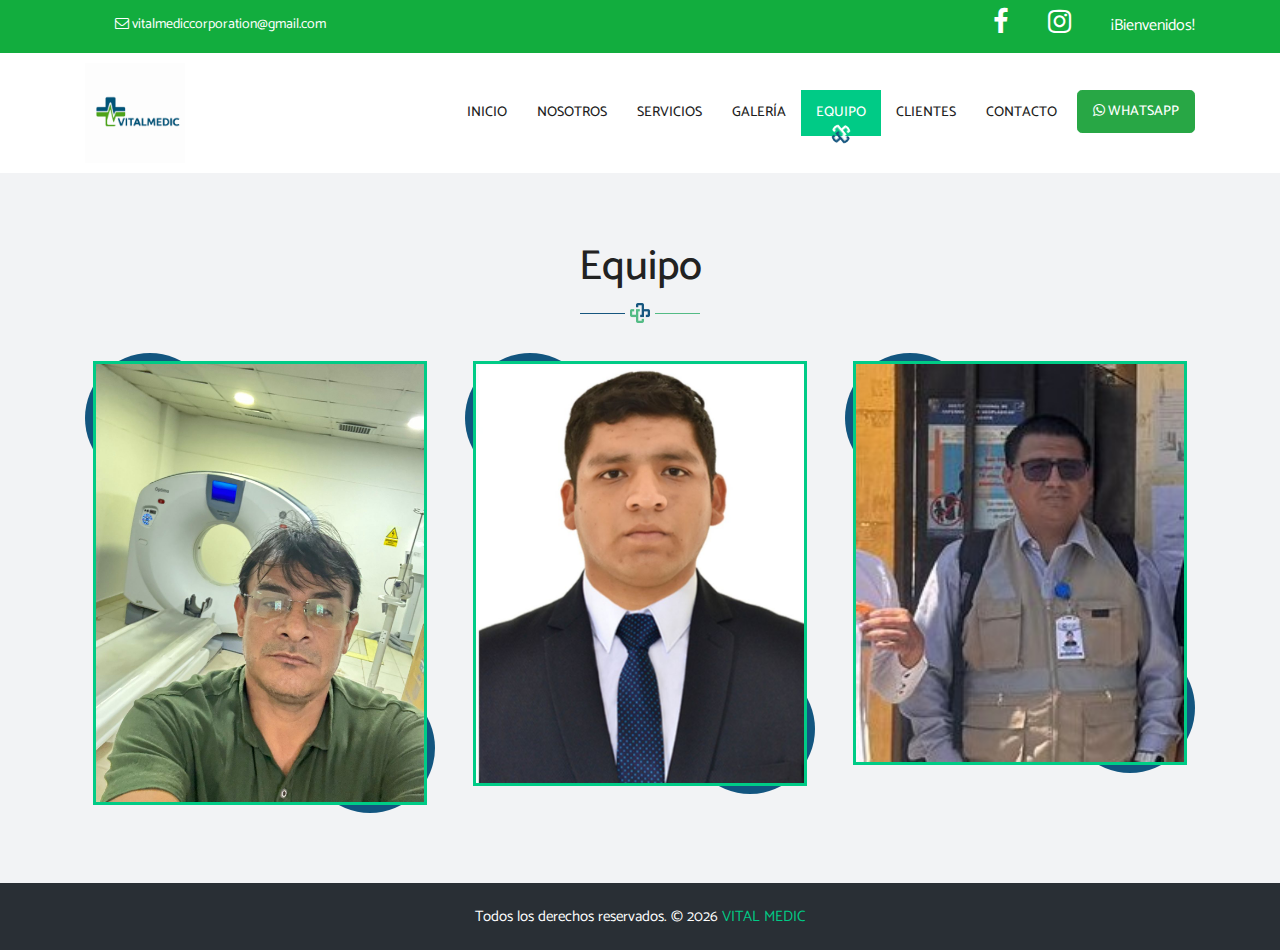
<file: equipo.html>
<!DOCTYPE html>
<html lang="en"><!-- Basic -->

<head>
    <meta charset="utf-8">
    <meta http-equiv="X-UA-Compatible" content="IE=edge">

    <!-- Mobile Metas -->
    <meta name="viewport" content="width=device-width, minimum-scale=1.0, maximum-scale=1.0, user-scalable=no">

    <!-- Site Metas -->
    <title>VITAL MEDIC</title>
    <meta name="keywords" content="">
    <meta name="description" content="">
    <meta name="author" content="">

    <!-- Site Icons -->
    <link rel="shortcut icon" href="images/VM.jpg" type="image/x-icon">
    <link rel="apple-touch-icon" href="images/apple-touch-icon.png">

    <!-- Bootstrap CSS -->
    <link rel="stylesheet" href="css/bootstrap.min.css">
    <!-- Pogo Slider CSS -->
    <link rel="stylesheet" href="css/pogo-slider.min.css">
    <!-- Site CSS -->
    <link rel="stylesheet" href="css/style.css">
    <!-- Responsive CSS -->
    <link rel="stylesheet" href="css/responsive.css">
    <!-- Custom CSS -->
    <link rel="stylesheet" href="css/custom.css">

    <!--[if lt IE 9]>
      <script src="https://oss.maxcdn.com/libs/html5shiv/3.7.0/html5shiv.js"></script>
      <script src="https://oss.maxcdn.com/libs/respond.js/1.4.2/respond.min.js"></script>
    <![endif]-->

</head>

<body id="home" data-spy="scroll" data-target="#navbar-wd" data-offset="98">

    <!-- LOADER -->
    <!-- <div id="preloader">
		<div class="loader">
			<img src="images/preloader.gif" alt="" />
		</div>
    </div>end loader -->
    <!-- END LOADER -->

    <!-- Start top bar -->
    <div class="main-top">
        <div class="container">
            <div class="row">
                <div class="col-lg-6">
                    <div class="left-top">
                        <!--<a class="new-btn-d br-2" href="#"><span>Book Appointment</span></a>-->
                        <div class="mail-b"><a href="mailto:vitalmediccorporation@gmail.com"><i class="fa fa-envelope-o"
                                    aria-hidden="true"></i>
                                vitalmediccorporation@gmail.com</a></div>
                    </div>
                </div>
                <div class="col-lg-6">
                    <div class="wel-nots">
                        <p>¡Bienvenidos!</p>
                    </div>
                    <div class="right-top">
                        <ul>
                            <li><a href="#" target="_blank"><i class="fa fa-facebook" aria-hidden="true"></i></a></li>
                            <!--<li><a href="#"><i class="fa fa-twitter" aria-hidden="true"></i></a></li>-->
                            <li><a href="#" target="_blank"><i class="fa fa-instagram" aria-hidden="true"></i></a></li>
                            <!--<li><a href="#"><i class="fa fa-youtube-play" aria-hidden="true"></i></a></li>-->

                        </ul>
                    </div>
                </div>
            </div>
        </div>
    </div>
    <!-- End top bar -->

    <!-- Start header -->
    <header class="top-header">
        <nav class="navbar header-nav navbar-expand-lg">
            <div class="container">
                <a class="navbar-brand" href="index.html">
                    <img src="images/VM.jpg" alt="image" style="height: 100px; width: auto;">
                </a>
                <button class="navbar-toggler" type="button" data-toggle="collapse" data-target="#navbar-wd"
                    aria-controls="navbar-wd" aria-expanded="false" aria-label="Toggle navigation">
                    <span></span>
                    <span></span>
                    <span></span>
                </button>
                <div class="collapse navbar-collapse justify-content-end" id="navbar-wd">
                    <ul class="navbar-nav">
                        <li><a class="nav-link " href="index.html">Inicio</a></li>
                        <li><a class="nav-link" href="nosotros.html">Nosotros</a></li>
                        <li><a class="nav-link " href="servicios.html">Servicios</a></li>
                        <!--<li><a class="nav-link" href="#appointment">Appointment</a></li>-->
                        <li><a class="nav-link" href="galeria.html">Galería</a></li>
                        <li><a class="nav-link active" href="equipo.html">Equipo</a></li>
                        <li><a class="nav-link" href="clientes.html">Clientes</a></li>
                        <!--<li><a class="nav-link" href="#blog">Blog</a></li>-->
                        <li><a class="nav-link" href="contacto.html">Contacto</a></li>
                        <li> <!-- Botón WhatsApp -->

                            <a href="https://wa.me/51957745935?text=Hola%20DCG%20Biomedic,%20necesito%20más%20información%20sobre%20sus%20servicios."
                                target="_blank" class="btn btn-success btn-lg" style="margin-left: 5px;">
                                <i class="fa fa-whatsapp"></i> WhatsApp
                            </a>

                        </li>
                    </ul>
                </div>
            </div>
        </nav>
    </header>
    <!-- End header -->


    <!-- Start Team -->
    <div id="team" class="team-box">
        <div class="container">
            <div class="row">
                <div class="col-lg-12">
                    <div class="title-box">
                        <h2>Equipo</h2>
                        <!--<p>Lorem ipsum dolor sit amet, consectetur adipiscing elit. </p>-->
                    </div>
                </div>
            </div>

            <div class="row">
                <!-- Ingeniero Biomédico -->
                <div class="col-md-4 col-sm-6">
                    <div class="our-team">
                        <div class="pic">
                            <img src="images/juanCarlos.jpg" alt="Ingeniero Biomédico">
                        </div>
                        <div class="team-content">
                            <h3 class="title">Juan Carlos Cadenillas Palma</h3>
                            <span class="post">Ingeniero Biomédico</span>
                            <ul class="social">
                                <li><a href="https://www.facebook.com/juancarlos.cadenillaspalma.5" target="_blank"><i
                                            class="fa fa-facebook"></i></a></li>
                                <!--<li><a href="#"><i class="fa fa-linkedin"></i></a></li>-->
                            </ul>
                        </div>
                    </div>
                </div>

                <!-- Técnico Especializado -->
                <div class="col-md-4 col-sm-6">
                    <div class="our-team">
                        <div class="pic">
                            <img src="images/gustavo.jpeg" alt="Técnico Especializado">
                        </div>
                        <div class="team-content">
                            <h3 class="title">Miguel Gustavo Mora Baldera</h3>
                            <span class="post">Técnico Electrónico</span>
                            <ul class="social">
                                <li><a href="#"><i class="fa fa-facebook"></i></a></li>
                            </ul>
                        </div>
                    </div>
                </div>

                <!-- Administrador -->
                <div class="col-md-4 col-sm-6">
                    <div class="our-team">
                        <div class="pic">
                            <img src="images/ing.jpg" alt="Ingeniero">
                        </div>
                        <div class="team-content">
                            <h3 class="title">Alexander Tomás Yllaconza Cayo</h3>
                            <span class="post">Ingeniero Biomédico</span>
                            <ul class="social">
                                <li><a href="#"><i class="fa fa-facebook"></i></a></li>

                            </ul>
                        </div>
                    </div>
                </div>
            </div>

        </div>
    </div>

    <!-- End Team -->


    <!-- Start Footer -->
    <footer class="footer-box">
        <div class="container">
            <div class="row">
                <div class="col-lg-12">
                    <p class="footer-company-name">Todos los derechos reservados. &copy; 2026 <a href="#">VITAL
                            MEDIC</a></p>
                </div>
            </div>
        </div>
    </footer>
    <!-- End Footer -->

    <a href="#" id="scroll-to-top" class="new-btn-d br-2"><i class="fa fa-angle-up"></i></a>

    <!-- ALL JS FILES -->
    <script src="js/jquery.min.js"></script>
    <script src="js/popper.min.js"></script>
    <script src="js/bootstrap.min.js"></script>
    <!-- ALL PLUGINS -->
    <script src="js/jquery.magnific-popup.min.js"></script>
    <script src="js/jquery.pogo-slider.min.js"></script>
    <script src="js/slider-index.js"></script>
    <script src="js/smoothscroll.js"></script>
    <script src="js/TweenMax.min.js"></script>
    <script src="js/main.js"></script>
    <script src="js/owl.carousel.min.js"></script>
    <script src="js/form-validator.min.js"></script>
    <script src="js/contact-form-script.js"></script>
    <script src="js/isotope.min.js"></script>
    <script src="js/images-loded.min.js"></script>
    <script src="js/custom.js"></script>
</body>

</html>
</file>
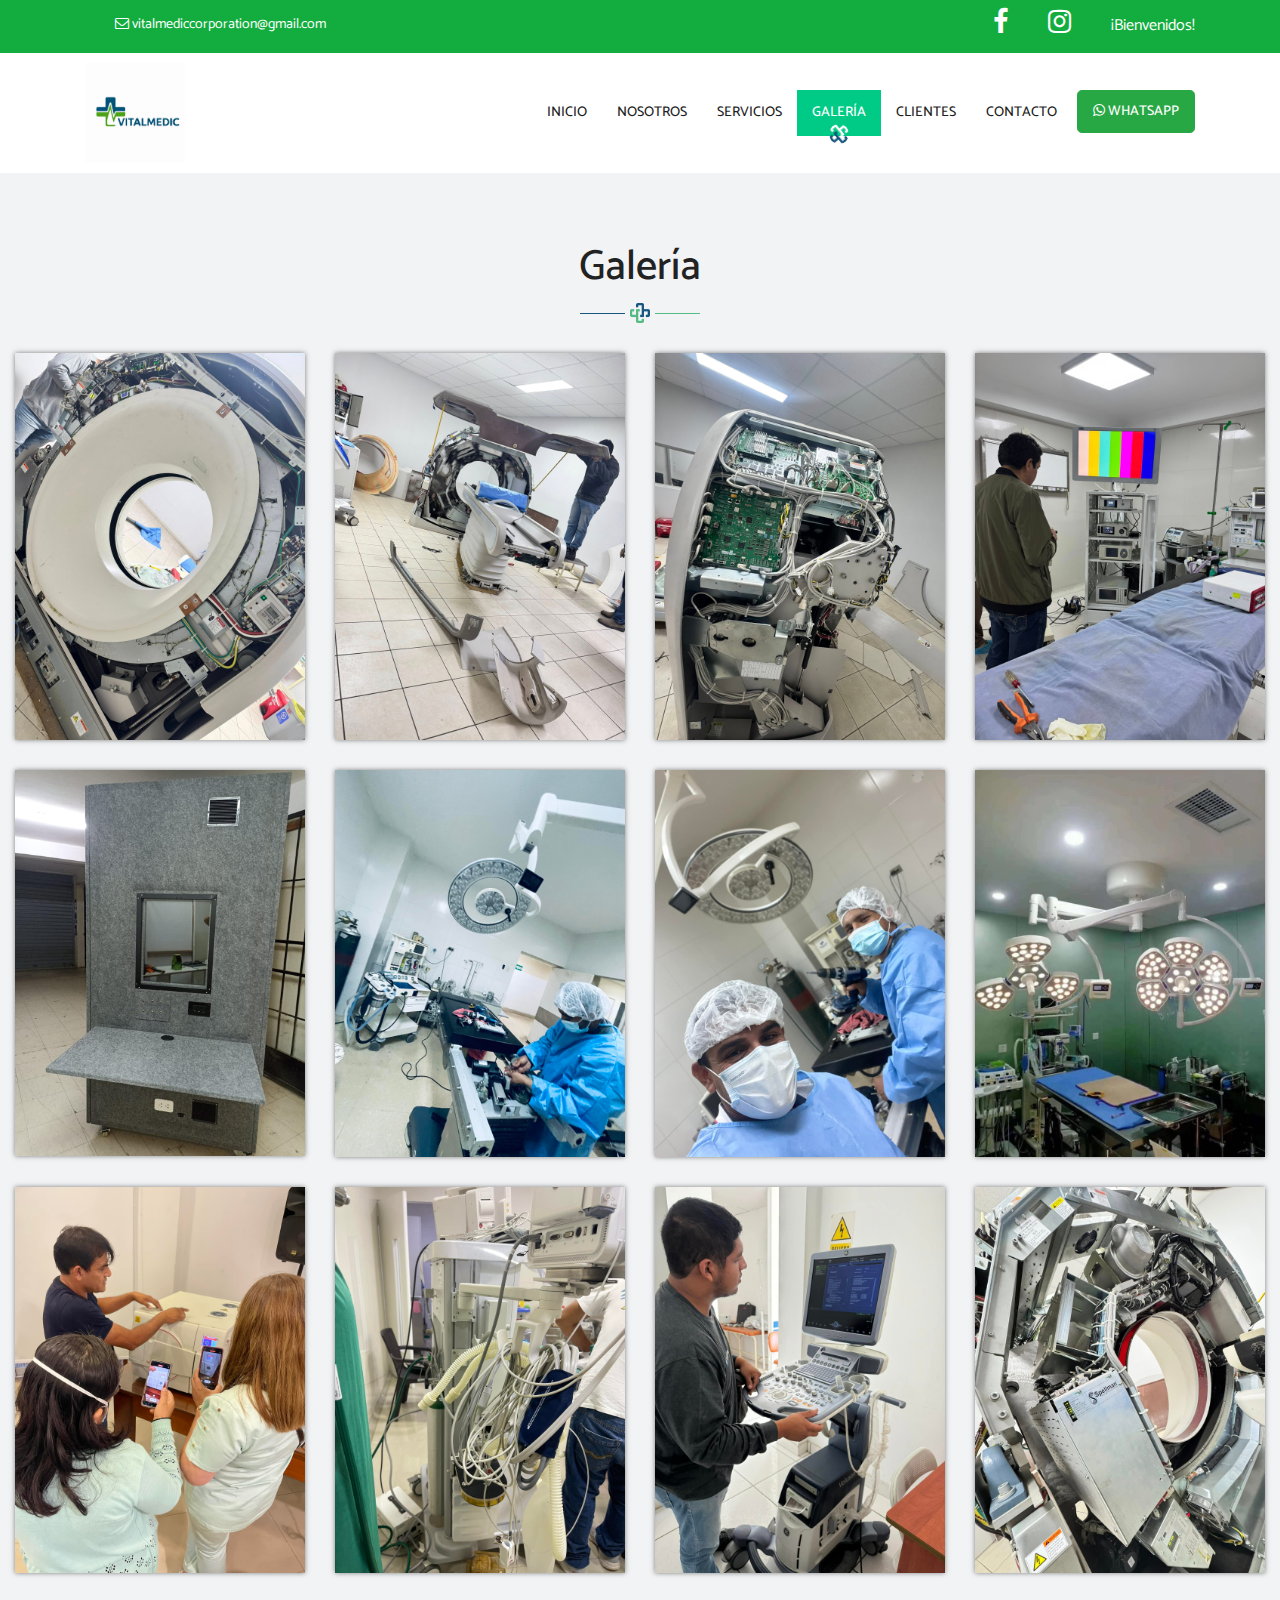
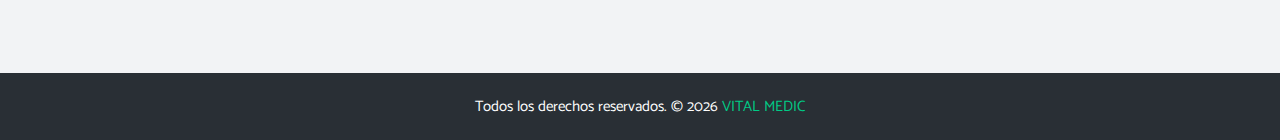
<file: galeria.html>
<!DOCTYPE html>
<html lang="en"><!-- Basic -->

<head>
    <meta charset="utf-8">
    <meta http-equiv="X-UA-Compatible" content="IE=edge">

    <!-- Mobile Metas -->
    <meta name="viewport" content="width=device-width, minimum-scale=1.0, maximum-scale=1.0, user-scalable=no">

    <!-- Site Metas -->
    <title>VITAL MEDIC</title>
    <meta name="keywords" content="">
    <meta name="description" content="">
    <meta name="author" content="">

    <!-- Site Icons -->
    <link rel="shortcut icon" href="images/VM.jpg" type="image/x-icon">
    <link rel="apple-touch-icon" href="images/apple-touch-icon.png">

    <!-- Bootstrap CSS -->
    <link rel="stylesheet" href="css/bootstrap.min.css">
    <!-- Pogo Slider CSS -->
    <link rel="stylesheet" href="css/pogo-slider.min.css">
    <!-- Site CSS -->
    <link rel="stylesheet" href="css/style.css">
    <!-- Responsive CSS -->
    <link rel="stylesheet" href="css/responsive.css">
    <!-- Custom CSS -->
    <link rel="stylesheet" href="css/custom.css">

    <!--[if lt IE 9]>
      <script src="https://oss.maxcdn.com/libs/html5shiv/3.7.0/html5shiv.js"></script>
      <script src="https://oss.maxcdn.com/libs/respond.js/1.4.2/respond.min.js"></script>
    <![endif]-->

</head>

<body id="home" data-spy="scroll" data-target="#navbar-wd" data-offset="98">

    <!-- LOADER -->
    <!-- <div id="preloader">
		<div class="loader">
			<img src="images/preloader.gif" alt="" />
		</div>
    </div>end loader -->
    <!-- END LOADER -->

    <!-- Start top bar -->
    <div class="main-top">
        <div class="container">
            <div class="row">
                <div class="col-lg-6">
                    <div class="left-top">
                        <!--<a class="new-btn-d br-2" href="#"><span>Book Appointment</span></a>-->
                        <div class="mail-b"><a href="mailto:vitalmediccorporation@gmail.com"><i class="fa fa-envelope-o"
                                    aria-hidden="true"></i>
                                vitalmediccorporation@gmail.com</a></div>
                    </div>
                </div>
                <div class="col-lg-6">
                    <div class="wel-nots">
                        <p>¡Bienvenidos!</p>
                    </div>
                    <div class="right-top">
                        <ul>
                            <li><a href="#" target="_blank"><i class="fa fa-facebook" aria-hidden="true"></i></a></li>
                            <!--<li><a href="#"><i class="fa fa-twitter" aria-hidden="true"></i></a></li>-->
                            <li><a href="#" target="_blank"><i class="fa fa-instagram" aria-hidden="true"></i></a></li>
                            <!--<li><a href="#"><i class="fa fa-youtube-play" aria-hidden="true"></i></a></li>-->

                        </ul>
                    </div>
                </div>
            </div>
        </div>
    </div>
    <!-- End top bar -->

    <!-- Start header -->
    <header class="top-header">
        <nav class="navbar header-nav navbar-expand-lg">
            <div class="container">
                <a class="navbar-brand" href="index.html">
                    <img src="images/VM.jpg" alt="image" style="height: 100px; width: auto;">
                </a>
                <button class="navbar-toggler" type="button" data-toggle="collapse" data-target="#navbar-wd"
                    aria-controls="navbar-wd" aria-expanded="false" aria-label="Toggle navigation">
                    <span></span>
                    <span></span>
                    <span></span>
                </button>
                <div class="collapse navbar-collapse justify-content-end" id="navbar-wd">
                    <ul class="navbar-nav">
                        <li><a class="nav-link " href="index.html">Inicio</a></li>
                        <li><a class="nav-link" href="nosotros.html">Nosotros</a></li>
                        <li><a class="nav-link " href="servicios.html">Servicios</a></li>
                        <!--<li><a class="nav-link" href="#appointment">Appointment</a></li>-->
                        <li><a class="nav-link active" href="galeria.html">Galería</a></li>
                        <!--<li><a class="nav-link" href="equipo.html">Equipo</a></li>-->
                        <li><a class="nav-link" href="clientes.html">Clientes</a></li>
                        <!--<li><a class="nav-link" href="#blog">Blog</a></li>-->
                        <li><a class="nav-link" href="contacto.html">Contacto</a></li>
                        <li> <!-- Botón WhatsApp -->

                            <a href="https://wa.me/51957745935?text=Hola%20DCG%20Biomedic,%20necesito%20más%20información%20sobre%20sus%20servicios."
                                target="_blank" class="btn btn-success btn-lg" style="margin-left: 5px;">
                                <i class="fa fa-whatsapp"></i> WhatsApp
                            </a>

                        </li>
                    </ul>
                </div>
            </div>
        </nav>
    </header>
    <!-- End header -->



    <!-- Start Gallery -->
    <div id="gallery" class="gallery-box">
        <div class="container-fluid">
            <div class="row">
                <div class="col-lg-12">
                    <div class="title-box">
                        <h2>Galería</h2>
                        <!--<p>Lorem ipsum dolor sit amet, consectetur adipiscing elit. </p>-->
                    </div>
                </div>
            </div>

            <div class="popup-gallery row clearfix">
                <div class="col-md-3 col-sm-6">
                    <div class="box-gallery">
                        <img src="images/img1.jpg" alt="">
                        <div class="box-content">
                            <h3 class="title"></h3>
                            <ul class="icon">
                                <li><a href="images/img1.jpgs"><i class="fa fa-picture-o" aria-hidden="true"></i></a>
                                </li>
                            </ul>
                        </div>
                    </div>
                </div>
                <div class="col-md-3 col-sm-6">
                    <div class="box-gallery">
                        <img src="images/img2.jpg" alt="">
                        <div class="box-content">
                            <h3 class="title"></h3>
                            <ul class="icon">
                                <li><a href="images/img2.jpg"><i class="fa fa-picture-o" aria-hidden="true"></i></a>
                                </li>
                            </ul>
                        </div>
                    </div>
                </div>
                <div class="col-md-3 col-sm-6">
                    <div class="box-gallery">
                        <img src="images/img3.jpg" alt="">
                        <div class="box-content">
                            <ul class="icon">
                                <li><a href="images/img3.jpg"><i class="fa fa-picture-o" aria-hidden="true"></i></a>
                                </li>
                            </ul>
                        </div>
                    </div>
                </div>
                <div class="col-md-3 col-sm-6">
                    <div class="box-gallery">
                        <img src="images/img4.jpg" alt="">
                        <div class="box-content">

                            <ul class="icon">
                                <li><a href="images/img4.jpg"><i class="fa fa-picture-o" aria-hidden="true"></i></a>
                                </li>
                            </ul>
                        </div>
                    </div>
                </div>
                <div class="col-md-3 col-sm-6">
                    <div class="box-gallery">
                        <img src="images/img5.jpg" alt="">
                        <div class="box-content">

                            <ul class="icon">
                                <li><a href="images/img5.jpg"><i class="fa fa-picture-o" aria-hidden="true"></i></a>
                                </li>
                            </ul>
                        </div>
                    </div>
                </div>
                <div class="col-md-3 col-sm-6">
                    <div class="box-gallery">
                        <img src="images/img6.jpg" alt="">
                        <div class="box-content">

                            <ul class="icon">
                                <li><a href="images/img6.jpg"><i class="fa fa-picture-o" aria-hidden="true"></i></a>
                                </li>
                            </ul>
                        </div>
                    </div>
                </div>
                <div class="col-md-3 col-sm-6">
                    <div class="box-gallery">
                        <img src="images/img7.jpg" alt="">
                        <div class="box-content">

                            <ul class="icon">
                                <li><a href="images/img7.jpg"><i class="fa fa-picture-o" aria-hidden="true"></i></a>
                                </li>
                            </ul>
                        </div>
                    </div>
                </div>
                <div class="col-md-3 col-sm-6">
                    <div class="box-gallery">
                        <img src="images/img8.jpg" alt="">
                        <div class="box-content">

                            <ul class="icon">
                                <li><a href="images/img8.jpg"><i class="fa fa-picture-o" aria-hidden="true"></i></a>
                                </li>
                            </ul>
                        </div>
                    </div>
                </div>
                <div class="col-md-3 col-sm-6">
                    <div class="box-gallery">
                        <img src="images/img9.jpg" alt="">
                        <div class="box-content">

                            <ul class="icon">
                                <li><a href="images/img9.jpg"><i class="fa fa-picture-o" aria-hidden="true"></i></a>
                                </li>
                            </ul>
                        </div>
                    </div>
                </div>
                <div class="col-md-3 col-sm-6">
                    <div class="box-gallery">
                        <img src="images/img10.jpg" alt="">
                        <div class="box-content">

                            <ul class="icon">
                                <li><a href="images/img10.jpg"><i class="fa fa-picture-o" aria-hidden="true"></i></a>
                                </li>
                            </ul>
                        </div>
                    </div>
                </div>
                <div class="col-md-3 col-sm-6">
                    <div class="box-gallery">
                        <img src="images/img11.jpg" alt="">
                        <div class="box-content">

                            <ul class="icon">
                                <li><a href="images/img11.jpg"><i class="fa fa-picture-o" aria-hidden="true"></i></a>
                                </li>
                            </ul>
                        </div>
                    </div>
                </div>
                <div class="col-md-3 col-sm-6">
                    <div class="box-gallery">
                        <img src="images/img12.jpg" alt="">
                        <div class="box-content">

                            <ul class="icon">
                                <li><a href="images/img12.jpg"><i class="fa fa-picture-o" aria-hidden="true"></i></a>
                                </li>
                            </ul>
                        </div>
                    </div>
                </div>
            </div>
        </div>
    </div>
    <!-- End Gallery -->

    <!-- Start Footer -->
    <footer class="footer-box">
        <div class="container">
            <div class="row">
                <div class="col-lg-12">
                    <p class="footer-company-name">Todos los derechos reservados. &copy; 2026 <a href="#">VITAL
                            MEDIC</a></p>
                </div>
            </div>
        </div>
    </footer>
    <!-- End Footer -->

    <a href="#" id="scroll-to-top" class="new-btn-d br-2"><i class="fa fa-angle-up"></i></a>

    <!-- ALL JS FILES -->
    <script src="js/jquery.min.js"></script>
    <script src="js/popper.min.js"></script>
    <script src="js/bootstrap.min.js"></script>
    <!-- ALL PLUGINS -->
    <script src="js/jquery.magnific-popup.min.js"></script>
    <script src="js/jquery.pogo-slider.min.js"></script>
    <script src="js/slider-index.js"></script>
    <script src="js/smoothscroll.js"></script>
    <script src="js/TweenMax.min.js"></script>
    <script src="js/main.js"></script>
    <script src="js/owl.carousel.min.js"></script>
    <script src="js/form-validator.min.js"></script>
    <script src="js/contact-form-script.js"></script>
    <script src="js/isotope.min.js"></script>
    <script src="js/images-loded.min.js"></script>
    <script src="js/custom.js"></script>
</body>

</html>
</file>
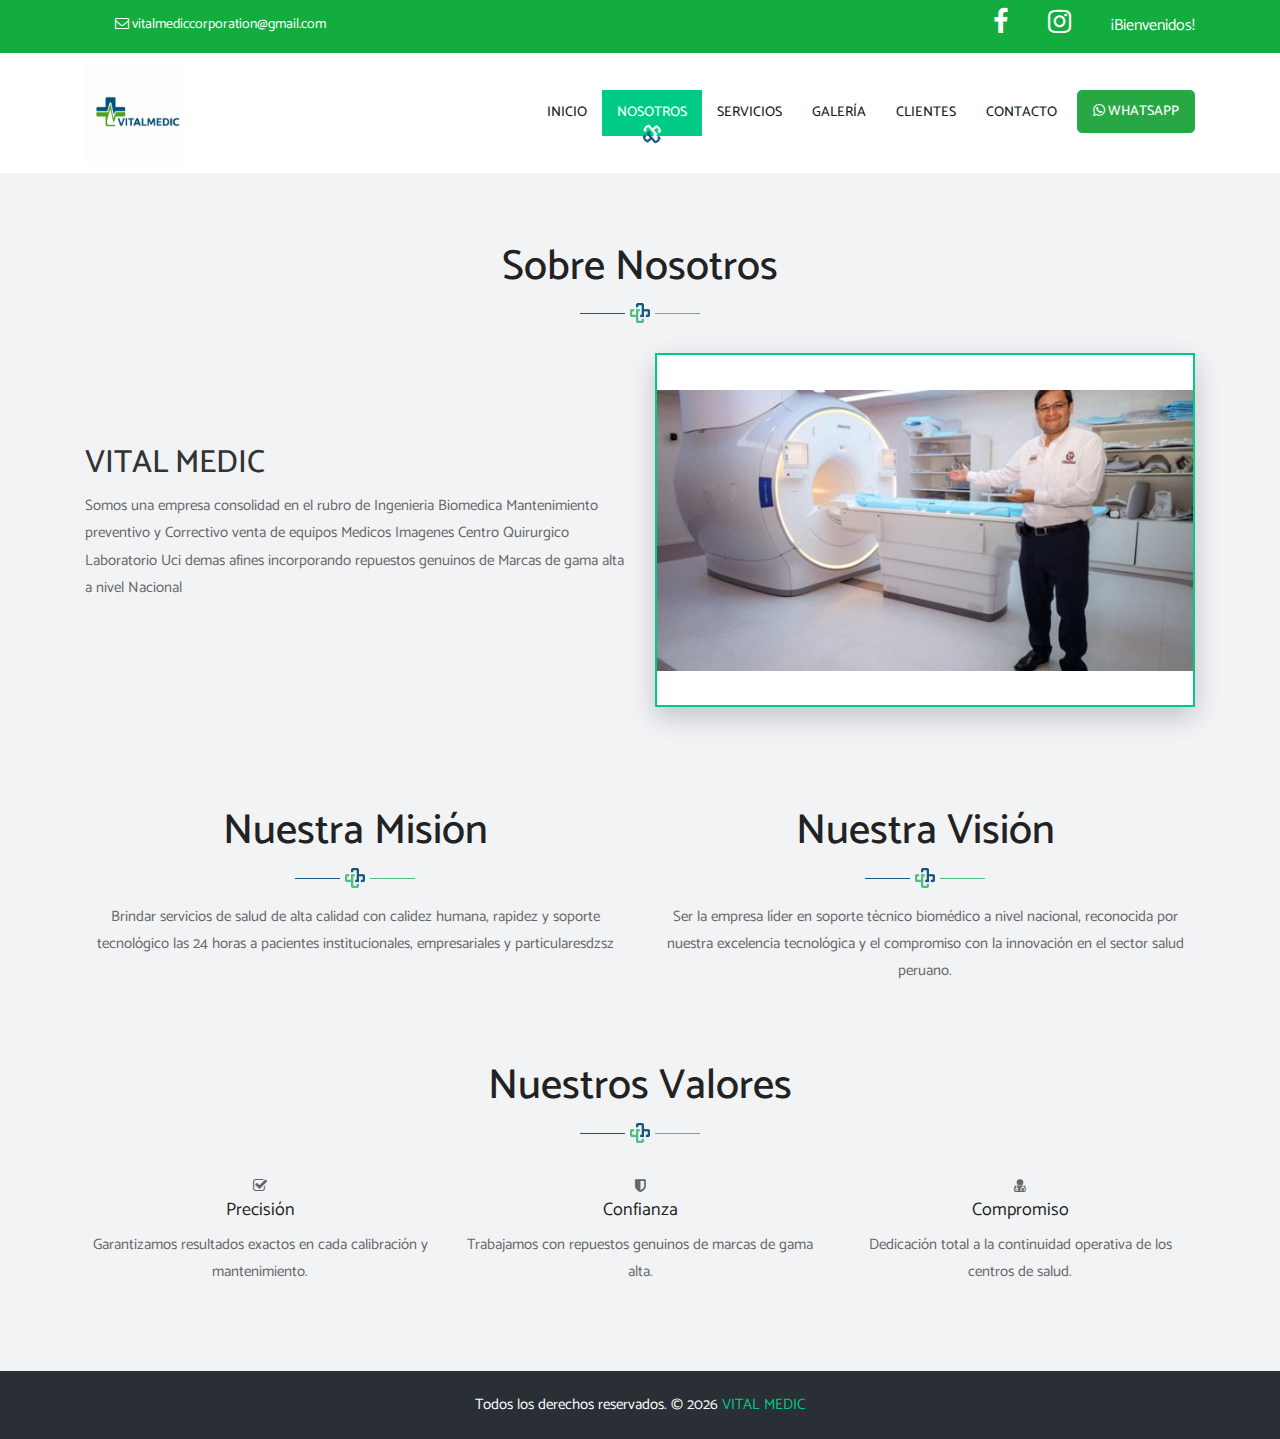
<file: nosotros.html>
<!DOCTYPE html>
<html lang="en"><!-- Basic -->

<head>
	<meta charset="utf-8">
	<meta http-equiv="X-UA-Compatible" content="IE=edge">

	<!-- Mobile Metas -->
	<meta name="viewport" content="width=device-width, minimum-scale=1.0, maximum-scale=1.0, user-scalable=no">

	<!-- Site Metas -->
	<title>VITAL MEDIC</title>
	<meta name="keywords" content="">
	<meta name="description" content="">
	<meta name="author" content="">

	<!-- Site Icons -->
	<link rel="shortcut icon" href="images/VM.jpg" type="image/x-icon">
	<link rel="apple-touch-icon" href="images/apple-touch-icon.png">

	<!-- Bootstrap CSS -->
	<link rel="stylesheet" href="css/bootstrap.min.css">
	<!-- Pogo Slider CSS -->
	<link rel="stylesheet" href="css/pogo-slider.min.css">
	<!-- Site CSS -->
	<link rel="stylesheet" href="css/style.css">
	<!-- Responsive CSS -->
	<link rel="stylesheet" href="css/responsive.css">
	<!-- Custom CSS -->
	<link rel="stylesheet" href="css/custom.css">

	<!--[if lt IE 9]>
      <script src="https://oss.maxcdn.com/libs/html5shiv/3.7.0/html5shiv.js"></script>
      <script src="https://oss.maxcdn.com/libs/respond.js/1.4.2/respond.min.js"></script>
    <![endif]-->

	<style>
		#aboutCarousel .carousel-item img {
			height: 350px;
			width: 100%;
			object-fit: contain;
			background-color: #fff;
			/* Fondo uniforme */
		}
	</style>

</head>

<body id="home" data-spy="scroll" data-target="#navbar-wd" data-offset="98">

	<!-- LOADER -->
	<!-- <div id="preloader">
		<div class="loader">
			<img src="images/preloader.gif" alt="" />
		</div>
    </div>end loader -->
	<!-- END LOADER -->

	<!-- Start top bar -->
	<div class="main-top">
		<div class="container">
			<div class="row">
				<div class="col-lg-6">
					<div class="left-top">
						<!--<a class="new-btn-d br-2" href="#"><span>Book Appointment</span></a>-->
						<div class="mail-b"><a href="mailto:vitalmediccorporation@gmail.com"><i class="fa fa-envelope-o"
									aria-hidden="true"></i>
								vitalmediccorporation@gmail.com</a></div>
					</div>
				</div>
				<div class="col-lg-6">
					<div class="wel-nots">
						<p>¡Bienvenidos!</p>
					</div>
					<div class="right-top">
						<ul>
							<li><a href="#" target="_blank"><i class="fa fa-facebook" aria-hidden="true"></i></a></li>
							<!--<li><a href="#"><i class="fa fa-twitter" aria-hidden="true"></i></a></li>-->
							<li><a href="#" target="_blank"><i class="fa fa-instagram" aria-hidden="true"></i></a></li>
							<!--<li><a href="#"><i class="fa fa-youtube-play" aria-hidden="true"></i></a></li>-->

						</ul>
					</div>
				</div>
			</div>
		</div>
	</div>
	<!-- End top bar -->

	<!-- Start header -->
	<header class="top-header">
		<nav class="navbar header-nav navbar-expand-lg">
			<div class="container">
				<a class="navbar-brand" href="index.html">
					<img src="images/VM.jpg" alt="image" style="height: 100px; width: auto;">
				</a>
				<button class="navbar-toggler" type="button" data-toggle="collapse" data-target="#navbar-wd"
					aria-controls="navbar-wd" aria-expanded="false" aria-label="Toggle navigation">
					<span></span>
					<span></span>
					<span></span>
				</button>
				<div class="collapse navbar-collapse justify-content-end" id="navbar-wd">
					<ul class="navbar-nav">
						<li><a class="nav-link " href="index.html">Inicio</a></li>
						<li><a class="nav-link active" href="nosotros.html">Nosotros</a></li>
						<li><a class="nav-link " href="servicios.html">Servicios</a></li>
						<!--<li><a class="nav-link" href="#appointment">Appointment</a></li>-->
						<li><a class="nav-link" href="galeria.html">Galería</a></li>
						<!--<li><a class="nav-link" href="equipo.html">Equipo</a></li>-->
						<li><a class="nav-link" href="clientes.html">Clientes</a></li>
						<!--<li><a class="nav-link" href="#blog">Blog</a></li>-->
						<li><a class="nav-link" href="contacto.html">Contacto</a></li>
						<li> <!-- Botón WhatsApp -->

							<a href="https://wa.me/51957745935?text=Hola%20DCG%20Biomedic,%20necesito%20más%20información%20sobre%20sus%20servicios."
								target="_blank" class="btn btn-success btn-lg" style="margin-left: 5px;">
								<i class="fa fa-whatsapp"></i> WhatsApp
							</a>

						</li>
					</ul>
				</div>
			</div>
		</nav>
	</header>
	<!-- End header -->

	<!-- Start About us -->
	<div id="about" class="about-box">
		<div class="about-a1">
			<div class="container">
				<div class="row">
					<div class="col-lg-12">
						<div class="title-box">
							<h2>Sobre Nosotros</h2>
							<!--<p>Lorem ipsum dolor sit amet, consectetur adipiscing elit. </p>-->
						</div>
					</div>
				</div>
				<div class="row">
					<div class="col-lg-12 col-md-12 col-sm-12">
						<div class="row align-items-center about-main-info">
							<div class="col-lg-6 col-md-6 col-sm-12">
								<h2> VITAL MEDIC </h2>
								<p>Somos una empresa consolidad en el rubro de Ingenieria Biomedica Mantenimiento
									preventivo y Correctivo venta de equipos Medicos Imagenes Centro Quirurgico
									Laboratorio Uci demas afines incorporando repuestos genuinos de Marcas de gama alta
									a nivel Nacional</p>

								<!--<a href="nosotros.html" class="new-btn-d br-2">Leer más</a>-->
							</div>
							<div class="col-lg-6 col-md-6 col-sm-12">
								<div class="about-m">
									<div id="aboutCarousel" class="carousel slide" data-ride="carousel">
										<div class="carousel-inner">
											<div class="carousel-item active">
												<img src="images/nosotros/nosotrosVM.jpg" class="d-block w-100"
													alt="Equipo biomédico">
											</div>
											<div class="carousel-item">
												<img src="images/nosotros/equipoB.jpg" class="d-block w-100"
													alt="Laboratorio clínico">
											</div>

										</div>
									</div>
								</div>
							</div>
						</div>
					</div>
				</div>
			</div>
		</div>
	</div>
	<!-- End About us -->

	<!-- Misión y Visión Section -->
	<div class="about-box" style="padding-top: 0;">
		<div class="container">
			<div class="row">
				<div class="col-lg-6 col-md-6 col-sm-12">
					<div class="title-box">
						<h2>Nuestra Misión</h2>
						<p>Brindar servicios de salud de alta calidad con calidez humana, rapidez y soporte tecnológico
							las 24 horas a pacientes institucionales, empresariales y particularesdzsz</p>
					</div>
				</div>
				<div class="col-lg-6 col-md-6 col-sm-12">
					<div class="title-box">
						<h2>Nuestra Visión</h2>
						<p>Ser la empresa líder en soporte técnico biomédico a nivel nacional, reconocida por nuestra
							excelencia tecnológica y el compromiso con la innovación en el sector salud peruano.</p>
					</div>
				</div>
			</div>

			<!-- Valores con iconos -->
			<div class="row mt-5">
				<div class="col-lg-12">
					<div class="title-box text-center">
						<h2>Nuestros Valores</h2>
					</div>
				</div>
				<div class="col-lg-4 text-center">
					<div class="service-inner-box">
						<div class="ser-icon"><i class="fa fa-check-square-o" aria-hidden="true"></i></div>
						<h3>Precisión</h3>
						<p>Garantizamos resultados exactos en cada calibración y mantenimiento.</p>
					</div>
				</div>
				<div class="col-lg-4 text-center">
					<div class="service-inner-box">
						<div class="ser-icon"><i class="fa fa-shield" aria-hidden="true"></i></div>
						<h3>Confianza</h3>
						<p>Trabajamos con repuestos genuinos de marcas de gama alta.</p>
					</div>
				</div>
				<div class="col-lg-4 text-center">
					<div class="service-inner-box">
						<div class="ser-icon"><i class="fa fa-user-md" aria-hidden="true"></i></div>
						<h3>Compromiso</h3>
						<p>Dedicación total a la continuidad operativa de los centros de salud.</p>
					</div>
				</div>
			</div>
		</div>
	</div>
	<!--Fin de Mision y Vision-->



	<!-- Start Footer -->
	<footer class="footer-box">
		<div class="container">
			<div class="row">
				<div class="col-lg-12">
					<p class="footer-company-name">Todos los derechos reservados. &copy; 2026 <a href="#">VITAL
							MEDIC</a></p>
				</div>
			</div>
		</div>
	</footer>
	<!-- End Footer -->

	<a href="#" id="scroll-to-top" class="new-btn-d br-2"><i class="fa fa-angle-up"></i></a>

	<!-- ALL JS FILES -->
	<script src="js/jquery.min.js"></script>
	<script src="js/popper.min.js"></script>
	<script src="js/bootstrap.min.js"></script>
	<!-- ALL PLUGINS -->
	<script src="js/jquery.magnific-popup.min.js"></script>
	<script src="js/jquery.pogo-slider.min.js"></script>
	<script src="js/slider-index.js"></script>
	<script src="js/smoothscroll.js"></script>
	<script src="js/TweenMax.min.js"></script>
	<script src="js/main.js"></script>
	<script src="js/owl.carousel.min.js"></script>
	<script src="js/form-validator.min.js"></script>
	<script src="js/contact-form-script.js"></script>
	<script src="js/isotope.min.js"></script>
	<script src="js/images-loded.min.js"></script>
	<script src="js/custom.js"></script>

</body>

</html>
</file>
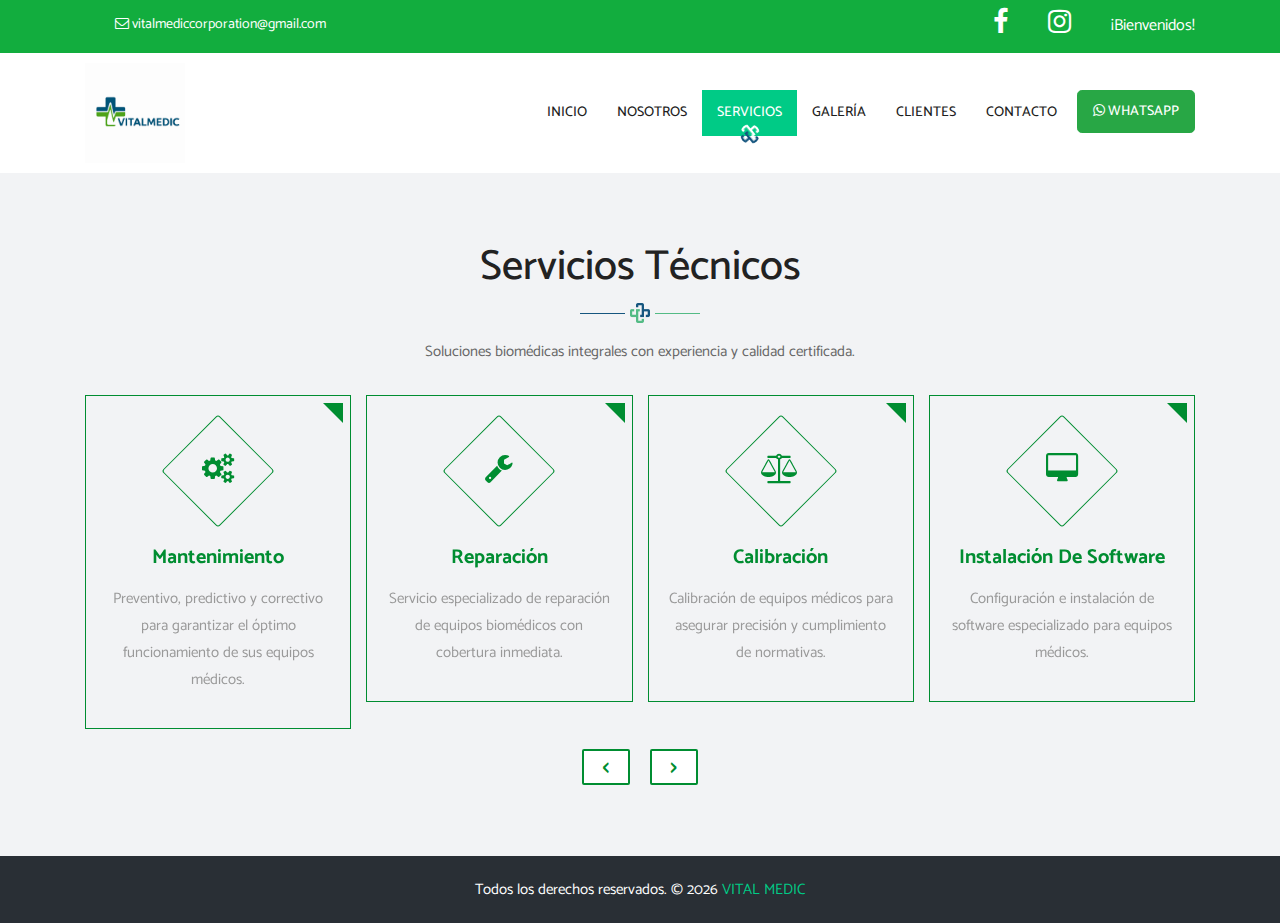
<file: servicios.html>
<!DOCTYPE html>
<html lang="en"><!-- Basic -->

<head>
    <meta charset="utf-8">
    <meta http-equiv="X-UA-Compatible" content="IE=edge">

    <!-- Mobile Metas -->
    <meta name="viewport" content="width=device-width, minimum-scale=1.0, maximum-scale=1.0, user-scalable=no">

    <!-- Site Metas -->
    <title>VITAL MEDIC</title>
    <meta name="keywords" content="">
    <meta name="description" content="">
    <meta name="author" content="">

    <!-- Site Icons -->
    <link rel="shortcut icon" href="images/VM.jpg" type="image/x-icon">
    <link rel="apple-touch-icon" href="images/apple-touch-icon.png">

    <!-- Bootstrap CSS -->
    <link rel="stylesheet" href="css/bootstrap.min.css">
    <!-- Pogo Slider CSS -->
    <link rel="stylesheet" href="css/pogo-slider.min.css">
    <!-- Site CSS -->
    <link rel="stylesheet" href="css/style.css">
    <!-- Responsive CSS -->
    <link rel="stylesheet" href="css/responsive.css">
    <!-- Custom CSS -->
    <link rel="stylesheet" href="css/custom.css">

    <!--[if lt IE 9]>
      <script src="https://oss.maxcdn.com/libs/html5shiv/3.7.0/html5shiv.js"></script>
      <script src="https://oss.maxcdn.com/libs/respond.js/1.4.2/respond.min.js"></script>
    <![endif]-->

</head>

<body id="home" data-spy="scroll" data-target="#navbar-wd" data-offset="98">

    <!-- LOADER -->
    <!-- <div id="preloader">
		<div class="loader">
			<img src="images/preloader.gif" alt="" />
		</div>
    </div>end loader -->
    <!-- END LOADER -->

    <!-- Start top bar -->
    <div class="main-top">
        <div class="container">
            <div class="row">
                <div class="col-lg-6">
                    <div class="left-top">
                        <!--<a class="new-btn-d br-2" href="#"><span>Book Appointment</span></a>-->
                        <div class="mail-b"><a href="mailto:vitalmediccorporation@gmail.com"><i class="fa fa-envelope-o"
                                    aria-hidden="true"></i>
                                vitalmediccorporation@gmail.com</a></div>
                    </div>
                </div>
                <div class="col-lg-6">
                    <div class="wel-nots">
                        <p>¡Bienvenidos!</p>
                    </div>
                    <div class="right-top">
                        <ul>
                            <li><a href="#" target="_blank"><i class="fa fa-facebook" aria-hidden="true"></i></a></li>
                            <!--<li><a href="#"><i class="fa fa-twitter" aria-hidden="true"></i></a></li>-->
                            <li><a href="#" target="_blank"><i class="fa fa-instagram" aria-hidden="true"></i></a></li>
                            <!--<li><a href="#"><i class="fa fa-youtube-play" aria-hidden="true"></i></a></li>-->

                        </ul>
                    </div>
                </div>
            </div>
        </div>
    </div>
    <!-- End top bar -->

    <!-- Start header -->
    <header class="top-header">
        <nav class="navbar header-nav navbar-expand-lg">
            <div class="container">
                <a class="navbar-brand" href="index.html">
                    <img src="images/VM.jpg" alt="image" style="height: 100px; width: auto;">
                </a>
                <button class="navbar-toggler" type="button" data-toggle="collapse" data-target="#navbar-wd"
                    aria-controls="navbar-wd" aria-expanded="false" aria-label="Toggle navigation">
                    <span></span>
                    <span></span>
                    <span></span>
                </button>
                <div class="collapse navbar-collapse justify-content-end" id="navbar-wd">
                    <ul class="navbar-nav">
                        <li><a class="nav-link " href="index.html">Inicio</a></li>
                        <li><a class="nav-link" href="nosotros.html">Nosotros</a></li>
                        <li><a class="nav-link active" href="servicios.html">Servicios</a></li>
                        <!--<li><a class="nav-link" href="#appointment">Appointment</a></li>-->
                        <li><a class="nav-link" href="galeria.html">Galería</a></li>
                        <!--<li><a class="nav-link" href="equipo.html">Equipo</a></li>-->
                        <li><a class="nav-link" href="clientes.html">Clientes</a></li>
                        <!--<li><a class="nav-link" href="#blog">Blog</a></li>-->
                        <li><a class="nav-link" href="contacto.html">Contacto</a></li>
                        <li> <!-- Botón WhatsApp -->

                            <a href="https://wa.me/51957745935?text=Hola%20DCG%20Biomedic,%20necesito%20más%20información%20sobre%20sus%20servicios."
                                target="_blank" class="btn btn-success btn-lg" style="margin-left: 5px;">
                                <i class="fa fa-whatsapp"></i> WhatsApp
                            </a>

                        </li>
                    </ul>
                </div>
            </div>
        </nav>
    </header>
    <!-- End header -->
    <!-- Start Services -->
    <div id="services" class="services-box">
        <div class="container">
            <div class="row">
                <div class="col-lg-12">
                    <div class="title-box">
                        <h2>Servicios Técnicos</h2>
                        <p>Soluciones biomédicas integrales con experiencia y calidad certificada.</p>
                    </div>
                </div>
            </div>

            <div class="row">
                <div class="col-lg-12">
                    <div class="owl-carousel owl-theme">

                        <!-- Mantenimiento -->
                        <div class="item">
                            <div class="serviceBox">
                                <div class="service-icon"><i class="fa fa-cogs" aria-hidden="true"></i></div>
                                <h3 class="title">Mantenimiento</h3>
                                <p class="description">
                                    Preventivo, predictivo y correctivo para garantizar el óptimo funcionamiento de sus
                                    equipos médicos.
                                </p>
                            </div>
                        </div>

                        <!-- Reparación -->
                        <div class="item">
                            <div class="serviceBox">
                                <div class="service-icon"><i class="fa fa-wrench" aria-hidden="true"></i></div>
                                <h3 class="title">Reparación</h3>
                                <p class="description">
                                    Servicio especializado de reparación de equipos biomédicos con cobertura inmediata.
                                </p>
                            </div>
                        </div>

                        <!-- Calibración -->
                        <div class="item">
                            <div class="serviceBox">
                                <div class="service-icon"><i class="fa fa-balance-scale" aria-hidden="true"></i></div>
                                <h3 class="title">Calibración</h3>
                                <p class="description">
                                    Calibración de equipos médicos para asegurar precisión y cumplimiento de normativas.
                                </p>
                            </div>
                        </div>

                        <!-- Instalación de software -->
                        <div class="item">
                            <div class="serviceBox">
                                <div class="service-icon"><i class="fa fa-desktop" aria-hidden="true"></i></div>
                                <h3 class="title">Instalación de Software</h3>
                                <p class="description">
                                    Configuración e instalación de software especializado para equipos médicos.
                                </p>
                            </div>
                        </div>

                        <!-- Capacitación -->
                        <div class="item">
                            <div class="serviceBox">
                                <div class="service-icon"><i class="fa fa-graduation-cap" aria-hidden="true"></i></div>
                                <h3 class="title">Capacitación</h3>
                                <p class="description">
                                    Entrenamiento técnico y manejo de equipos biomédicos para personal especializado.
                                </p>
                            </div>
                        </div>

                        <!-- Certificación -->
                        <div class="item">
                            <div class="serviceBox">
                                <div class="service-icon"><i class="fa fa-certificate" aria-hidden="true"></i></div>
                                <h3 class="title">Certificación de Calidad</h3>
                                <p class="description">
                                    Certificación de equipos médicos para fines de GERESA y SUSALUD.
                                </p>
                            </div>
                        </div>

                        <!-- Venta de insumos -->
                        <div class="item">
                            <div class="serviceBox">
                                <div class="service-icon"><i class="fa fa-medkit" aria-hidden="true"></i></div>
                                <h3 class="title">Repuestos e Insumos</h3>
                                <p class="description">
                                    Venta de consumibles y repuestos originales de las marcas más reconocidas del
                                    mercado.
                                </p>
                            </div>
                        </div>

                        <!-- Equipamiento médico -->
                        <div class="item">
                            <div class="serviceBox">
                                <div class="service-icon"><i class="fa fa-hospital-o" aria-hidden="true"></i></div>
                                <h3 class="title">Equipamiento Médico</h3>
                                <p class="description">
                                    Equipos de alta y media gama para sala de operaciones, esterilización,
                                    hospitalización, laboratorio clínico, imagenología y UCI.
                                </p>
                            </div>
                        </div>

                    </div>
                </div>
            </div>
        </div>
    </div>
    <!-- End Services -->

    <!-- Start Footer -->
    <footer class="footer-box">
        <div class="container">
            <div class="row">
                <div class="col-lg-12">
                    <p class="footer-company-name">Todos los derechos reservados. &copy; 2026 <a href="#">VITAL
                            MEDIC</a></p>
                </div>
            </div>
        </div>
    </footer>
    <!-- End Footer -->

    <a href="#" id="scroll-to-top" class="new-btn-d br-2"><i class="fa fa-angle-up"></i></a>

    <!-- ALL JS FILES -->
    <script src="js/jquery.min.js"></script>
    <script src="js/popper.min.js"></script>
    <script src="js/bootstrap.min.js"></script>
    <!-- ALL PLUGINS -->
    <script src="js/jquery.magnific-popup.min.js"></script>
    <script src="js/jquery.pogo-slider.min.js"></script>
    <script src="js/slider-index.js"></script>
    <script src="js/smoothscroll.js"></script>
    <script src="js/TweenMax.min.js"></script>
    <script src="js/main.js"></script>
    <script src="js/owl.carousel.min.js"></script>
    <script src="js/form-validator.min.js"></script>
    <script src="js/contact-form-script.js"></script>
    <script src="js/isotope.min.js"></script>
    <script src="js/images-loded.min.js"></script>
    <script src="js/custom.js"></script>
</body>

</html>
</file>
<file: css/style.css>
/*------------------------------------------------------------------
    IMPORT FONTS
-------------------------------------------------------------------*/

@import url('https://fonts.googleapis.com/css?family=Catamaran:100,200,300,400,500,600,700,900');

/*------------------------------------------------------------------
    IMPORT FILES
-------------------------------------------------------------------*/

@import url(animate.css);
@import url(font-awesome.min.css);
@import url(magnific-popup.css);
@import url(responsiveslides.css);
@import url(owl.carousel.min.css);
@import url(flaticon.css);

/*------------------------------------------------------------------
    SKELETON
-------------------------------------------------------------------*/

body {
	color: #666666;
	font-size: 15px;
	font-family: 'Catamaran', sans-serif;
	line-height: 1.80857;
}


a {
	color: #1f1f1f;
	text-decoration: none !important;
	outline: none !important;
	-webkit-transition: all .3s ease-in-out;
	-moz-transition: all .3s ease-in-out;
	-ms-transition: all .3s ease-in-out;
	-o-transition: all .3s ease-in-out;
	transition: all .3s ease-in-out;
}

h1,
h2,
h3,
h4,
h5,
h6 {
	letter-spacing: 0;
	font-weight: normal;
	position: relative;
	padding: 0 0 10px 0;
	font-weight: normal;
	line-height: 120% !important;
	color: #1f1f1f;
	margin: 0
}

h1 {
	font-size: 24px
}

h2 {
	font-size: 22px
}

h3 {
	font-size: 18px
}

h4 {
	font-size: 16px
}

h5 {
	font-size: 14px
}

h6 {
	font-size: 13px
}

h1 a,
h2 a,
h3 a,
h4 a,
h5 a,
h6 a {
	color: #212121;
	text-decoration: none !important;
	opacity: 1
}

h1 a:hover,
h2 a:hover,
h3 a:hover,
h4 a:hover,
h5 a:hover,
h6 a:hover {
	opacity: .8
}

a {
	color: #1f1f1f;
	text-decoration: none;
	outline: none;
}

a,
.btn {
	text-decoration: none !important;
	outline: none !important;
	-webkit-transition: all 0.5s ease-in-out 0s;
	-moz-transition: all 0.5s ease-in-out 0s;
	-ms-transition: all 0.5s ease-in-out 0s;
	-o-transition: all 0.5s ease-in-out 0s;
	transition: all 0.5s ease-in-out 0s;
}

.btn-custom {
	margin-top: 20px;
	background-color: transparent !important;
	border: 2px solid #ddd;
	padding: 12px 40px;
	font-size: 16px;
}

.lead {
	font-size: 18px;
	line-height: 30px;
	color: #767676;
	margin: 0;
	padding: 0;
}

blockquote {
	margin: 20px 0 20px;
	padding: 30px;
}

ul,
li,
ol {
	list-style: none;
	margin: 0px;
	padding: 0px;
}

button:focus {
	outline: none;
}

.form-control::-moz-placeholder {
	color: #12557f;
	opacity: 1;
}


/*------------------------------------------------------------------
    LOADER 
-------------------------------------------------------------------*/

#preloader {
	width: 100%;
	height: 100%;
	top: 0;
	right: 0;
	bottom: 0;
	left: 0;
	z-index: 11000;
	position: fixed;
	display: block;
	display: flex;
	justify-content: center;
	align-items: center;
	background: #ffffff;
}

.loader {
	display: inline-flex;
	flex-wrap: wrap;
	width: 258px;
	height: 229px;
}





#scroll-to-top {
	width: 40px;
	height: 40px;
	position: fixed;
	bottom: 20px;
	right: 20px;
	display: none;
	font-size: 34px;
	border-radius: 2px;
	transition: .2s;
	letter-spacing: 1px;
	text-align: center;
	line-height: 40px;
	background: #57cef8;
	color: #ffffff;
	padding: 0;
}

/*------------------------------------------------------------------
    HEADER
-------------------------------------------------------------------*/

.main-top {
	background: #12ad3e;
}

.left-top a {
	display: inline-block;
	color: #ffffff;
	float: left;
	font-size: 14px;
}

.new-btn-d {
	padding: 12px 30px;
	font-weight: 400;
	background: none;
	color: #ffffff;
	-webkit-transition: color 0.3s;
	transition: color 0.3s;
	border-radius: 0;
	border: 1px solid transparent;
	position: relative;
	overflow: hidden;
	z-index: 9;
	text-transform: uppercase;
}

.new-btn-d::before,
.new-btn-d::after {
	content: '';
	position: absolute;
	height: 100%;
	width: 100%;
	bottom: 0;
	left: 0;
	top: 100%;
	z-index: -9;
	-webkit-transition: -webkit-transform 0.3s;
	transition: transform 0.3s;
	transition-timing-function: ease;
	-webkit-transition-timing-function: cubic-bezier(0.75, 0, 0.125, 1);
	transition-timing-function: cubic-bezier(0.75, 0, 0.125, 1);
}

.new-btn-d:hover::before,
.new-btn-d:hover::after {
	-webkit-transform: translate3d(0, -100%, 0);
	transform: translate3d(0, -100%, 0);
}

.new-btn-d::before {
	background: rgba(255, 255, 255, 0.2);
}

.new-btn-d::after {
	background: #00cb86;
}

.new-btn-d:hover::after {
	-webkit-transition-delay: 0.175s;
	transition-delay: 0.175s;
}

.new-btn-d.br-2 {
	border: 2px solid #ffffff;
}

.mail-b {
	float: left;
}

.mail-b a {
	font-size: 14px;
	color: #ffffff;
	padding: 12px 30px;
	/*border: 2px solid #ffffff;*/
}

.mail-b a:hover {
	color: #00cb86;
	border: 2px solid #00cb86;
}

.right-top {
	float: right;
}

.right-top ul {}

.right-top ul li {
	float: left;
}

.right-top ul li a {
	font-size: 27px;
	display: inline-block;
	color: #ffffff;
	padding: 0px 20px;
	/*border: 2px solid #ffffff;*/
}

.right-top ul li a:hover {
	background: #00cb86;
	color: #ffffff;
}

.wel-nots {
	float: right;
	margin-left: 20px;
}

.wel-nots p {
	font-size: 16px;
	color: #ffffff;
	padding: 12px 0px;
	margin: 0px;
}


.top-header .navbar {
	padding: 5px 0px;
}

.top-header {
	background: #ffffff;
	position: relative;
	top: 0px;
	left: 0px;
	width: 100%;
	margin: 0 auto;
	z-index: 20;
}

.top-header .navbar .navbar-collapse ul li a {
	text-transform: uppercase;
	font-size: 14px;
	padding: 10px 15px;
	position: relative;
	font-weight: 500;
}



.top-header .navbar .navbar-collapse ul li a.active {
	background: #00cb86;
	color: #ffffff;
	-webkit-transition: all 0.5s ease-in-out 0s;
	-moz-transition: all 0.5s ease-in-out 0s;
	-ms-transition: all 0.5s ease-in-out 0s;
	-o-transition: all 0.5s ease-in-out 0s;
	transition: all 0.5s ease-in-out 0s;
}

.top-header .navbar .navbar-collapse ul li a.active::after {
	width: 20px;
	height: 20px;
	content: "";
	float: left;
	position: absolute;
	bottom: -8px;
	left: 0;
	right: 0;
	margin: auto;
	background: url(../images/menu-arrow.png) no-repeat center;
	border-radius: 10px;
	transition: ease all 0.3s;
	transform: translateY(0%) rotate(140deg);
	-webkit-transform: translateY(0%) rotate(140deg);
	-o-transform: translateY(0%) rotate(140deg);
	-ms-transform: translateY(0%) rotate(140deg);
	-moz-transform: translateY(0%) rotate(140deg);
	-webkit-transition: all 0.5s ease-in-out 0s;
	-moz-transition: all 0.5s ease-in-out 0s;
	-ms-transition: all 0.5s ease-in-out 0s;
	-o-transition: all 0.5s ease-in-out 0s;
	transition: all 0.5s ease-in-out 0s;
}

.top-header .navbar .navbar-collapse ul li a:hover {
	background: #00cb86;
	color: #ffffff;
}


.top-header.fixed-menu {
	width: 100%;
	position: fixed;
	box-shadow: 0px 3px 6px 3px rgba(0, 0, 0, 0.06);
	-webkit-animation-duration: 1s;
	animation-duration: 1s;
	-webkit-animation-fill-mode: both;
	animation-fill-mode: both;
	-webkit-animation-name: fadeInDown;
	animation-name: fadeInDown;
	background: #fff;
	z-index: 20;
}

.navbar-toggler {
	border: 1px solid #57cef8;
	border-radius: 0;
	margin: 16px 15px;
	padding: 10px 10px;
	-webkit-transition: all 0.2s linear;
	-moz-transition: all 0.2s linear;
	-o-transition: all 0.2s linear;
	transition: all 0.2s linear;
}

.navbar-toggler span {
	background: #333333;
	display: block;
	width: 25px;
	height: 2px;
	margin: 0 auto;
	margin-top: 0px;
	-webkit-border-radius: 1px;
	-moz-border-radius: 1px;
	border-radius: 1px;
	-webkit-transition: all 0.2s linear;
	-moz-transition: all 0.2s linear;
	-o-transition: all 0.2s linear;
	transition: all 0.2s linear;
}

.navbar-toggler span+span {
	margin-top: 5px;
}

.navbar-toggler:hover {
	border: 1px solid #00cb86;
}

.navbar-toggler:hover span {
	background: #00cb86;
}


/*------------------------------------------------------------------
    Banner
-------------------------------------------------------------------*/

.home-slider {
	position: relative;
	height: 100%;
}

.lbox-caption {
	display: table;
	height: 100% !important;
	width: 100% !important;
	left: 0 !important;
}

.lbox-caption {
	position: absolute;
	margin: 0 auto;
	left: 0;
	right: 0;
	z-index: 10;
}

.lbox-details {
	display: table-cell;
	text-align: center;
	vertical-align: middle;
	position: absolute;
	top: 0px;
	left: 0;
	right: 0;
	height: 100%;
	padding: 22% 0%;
}

.lbox-details::before {
	content: "";
	background: rgba(0, 0, 0, 0.5);
	position: absolute;
	top: 0px;
	left: 0px;
	width: 100%;
	height: 100%;
	z-index: 2;
}

.lbox-details h1 {
	font-size: 54px;
	font-family: 'Catamaran', sans-serif;
	color: #ffffff;
	font-weight: 600;
	position: relative;
	z-index: 3;
}

.lbox-details h2 {
	font-size: 48px;
	color: #ffffff;
	font-weight: 300;
	position: relative;
	z-index: 3;
}

.lbox-details p {
	color: #ffffff;
	position: relative;
	z-index: 3;
}

.lbox-details p strong {
	color: #00cb86;
	font-size: 40px;
	font-family: 'Catamaran', sans-serif;
}

.lbox-details a.btn {
	background: #189a0e;
	padding: 10px 20px;
	font-size: 20px;
	text-transform: capitalize;
	color: #ffffff;
	border-radius: 0px;
	border: 2px solid #ffffff;
	position: relative;
	display: inline-block;
	z-index: 3;
}

.lbox-details a.btn:hover {
	background: #00cb86;
	color: #ffffff;
}



/*------------------------------------------------------------------
    About
-------------------------------------------------------------------*/

.tooltip-1 {
	display: inline-block;
	position: relative;
	color: #00cb86;
	opacity: 1;
}

.tooltip__wave {
	width: 30%;
	height: 20px;
	position: absolute;
	bottom: -10px;
	left: 0;
	right: 0px;
	margin: 0 auto;
	overflow: hidden;
}

.tooltip__wave span {
	position: absolute;
	left: -100%;
	width: 200%;
	height: 100%;
	background: url(../images/wave.svg) repeat-x center center;
	background-size: 50% auto;
}


.about-box {
	padding: 70px 0px;
	background-color: #f2f3f5;
}

.title-box {
	text-align: center;
	margin-bottom: 30px;
}

.title-box h2 {
	font-size: 42px;
	font-family: 'Catamaran', sans-serif;
	color: #222222;
	font-weight: 500;
	position: relative;
	padding-bottom: 30px;
	margin-bottom: 15px;
}

.title-box h2::after {
	content: "";
	position: absolute;
	background: url(../images/tag-line.png)no-repeat center;
	width: 120px;
	height: 20px;
	bottom: 0;
	left: 0;
	right: 0;
	margin: 0 auto;
}

.title-box h2 span {
	color: #00cb86;
	text-decoration: underline;
}

.about-main-info h2 {
	font-size: 40px;
	font-family: 'Catamaran', sans-serif;
}

.about-main-info h2 span {
	color: #00cb86;
	text-decoration: underline;
}

.about-main-info {
	margin-bottom: 30px;
}

.about-m {
	border: 2px solid #00cb86;
	box-shadow: 0 10px 25px 0 rgba(0, 0, 40, .2);
}

.about-m ul#banner {
	position: relative;
	width: 100%;
	height: 450px;
	overflow: hidden;
	margin: 0 auto;
}

.about-m ul#banner li {
	position: absolute;
	top: 0;
	left: 0;
	display: none;
}

.about-m ul#banner li img {
	visibility: hidden;
	width: 100%;
}

.about-m ul#banner li canvas {
	position: absolute;
	top: 0;
	left: 0;
}


.about-img {
	padding: 30px 0px;
}

.about-img img {
	border-radius: 10px;
}

.about-m ul {
	display: block;
	text-align: center;
	padding-bottom: 30px;
}

.about-m ul li {
	display: inline-block;
	text-align: center;
}

.about-m ul li a {
	background: #528780;
	color: #ffffff;
	width: 38px;
	height: 38px;
	text-align: center;
	line-height: 38px;
	display: block;
	border-radius: 50px;
	margin: 0px 5px;
}

.about-m ul li a:hover {
	background: #333333;
	color: #ffffff;
}

.about-main-info h2 {
	font-size: 32px;
	color: #333333;
	font-weight: 500;
}

.about-main-info a {
	border-radius: 2px;
	transition: .2s;
	letter-spacing: 1px;
	padding: 10px 18px;
	background: #ffffff;
	color: #008d31;
	display: inline-block;
	line-height: 24px;
}

.about-main-info a.new-btn-d.br-2 {
	border: 2px solid #008d31;
}

.about-main-info a.new-btn-d::before {
	background: rgba(18, 85, 127, 0.2);
}

.about-main-info a:hover {
	color: #ffffff;
}

.hvr-radial-out {
	display: inline-block;
	vertical-align: middle;
	-webkit-transform: perspective(1px) translateZ(0);
	transform: perspective(1px) translateZ(0);
	box-shadow: 0 0 1px rgba(0, 0, 0, 0);
	position: relative;
	overflow: hidden;
	background: #e1e1e1;
	-webkit-transition-property: color;
	transition-property: color;
	-webkit-transition-duration: 0.3s;
	transition-duration: 0.3s;
}

.hvr-radial-out::before {
	content: "";
	position: absolute;
	z-index: -1;
	top: 0;
	left: 0;
	right: 0;
	bottom: 0;
	background: #333333;
	border-radius: 100%;
	-webkit-transform: scale(0);
	transform: scale(0);
	-webkit-transition-property: transform;
	transition-property: transform;
	-webkit-transition-duration: 0.3s;
	transition-duration: 0.3s;
	-webkit-transition-timing-function: ease-out;
	transition-timing-function: ease-out;
}

.hvr-radial-out:hover::before,
.hvr-radial-out:focus::before,
.hvr-radial-out:active::before {
	-webkit-transform: scale(2);
	transform: scale(2);
}


/*------------------------------------------------------------------
    Services
-------------------------------------------------------------------*/

.services-box {
	padding: 70px 0px;
	background-color: #f2f3f5;
}

.serviceBox {
	padding: 35px 20px 25px;
	border: 1px solid #008d31;
	text-align: center;
	position: relative;
	transition: all 0.3s ease 0s;
}

.serviceBox:hover {
	border-color: #00cb86;
}

.serviceBox:before {
	content: "";
	border-top: 20px solid #008d31;
	border-left: 20px solid transparent;
	border-bottom: 20px solid transparent;
	position: absolute;
	top: 7px;
	right: 7px;
	transition: all 0.3s ease 0s;
}

.serviceBox:hover:before {
	border-top-color: #00cb86;
}

.serviceBox .service-icon {
	display: inline-block;
	width: 80px;
	height: 80px;
	line-height: 80px;
	font-size: 30px;
	color: #008d31;
	margin-bottom: 35px;
	z-index: 1;
	position: relative;
	transition: all 0.3s ease 0s;
}

.serviceBox:hover .service-icon {
	color: #fff;
}

.serviceBox .service-icon:before {
	content: "";
	width: 100%;
	height: 100%;
	border-radius: 3px;
	border: 1px solid #008d31;
	position: absolute;
	top: 0;
	left: 0;
	z-index: -1;
	transform: rotate(45deg);
	transition: all 0.3s ease 0s;
}

.serviceBox:hover .service-icon:before {
	border-color: #00cb86;
	background: #00cb86;
}

.serviceBox .title {
	font-size: 20px;
	font-weight: 700;
	color: #008d31;
	text-transform: capitalize;
	margin: 0 0 15px 0;
	padding: 0;
}

.serviceBox .description {
	font-size: 15px;
	color: #999;
	line-height: 27px;
	margin: 0 0 10px 0;
}

@media only screen and (max-width:990px) {
	.serviceBox {
		margin-bottom: 30px;
	}
}

.serviceBox a {
	border-radius: 2px;
	transition: .2s;
	letter-spacing: 1px;
	padding: 10px 18px;
	background: #ffffff;
	color: #008d31;
	display: inline-block;
	line-height: 12px;
}

.serviceBox a.new-btn-d.br-2 {
	border: 2px solid #008d31;
}

.serviceBox a:hover {
	color: #ffffff;
}

.serviceBox a.new-btn-d::before {
	background: rgba(18, 85, 127, 0.2);
}

.services-box .owl-carousel {
	text-align: center;
}

.services-box .owl-carousel .owl-nav {
	display: inline-block;
	margin: 0 auto;
	margin-top: 20px;
}

.services-box .owl-carousel .owl-nav .owl-prev {
	border: 2px solid #008d31;
	border-radius: 2px;
	transition: .2s;
	letter-spacing: 1px;
	padding: 10px 18px !important;
	background: #ffffff;
	color: #008d31;
	display: inline-block;
	line-height: 12px;
	font-size: 34px;
	margin: 0 10px;
}

.services-box .owl-carousel .owl-nav .owl-prev:hover {
	background: #00cb86;
	color: #ffffff;
}

.services-box .owl-carousel .owl-nav .owl-next {
	border: 2px solid #008d31;
	border-radius: 2px;
	transition: .2s;
	letter-spacing: 1px;
	padding: 10px 18px !important;
	background: #ffffff;
	color: #008d31;
	display: inline-block;
	line-height: 12px;
	font-size: 34px;
	margin: 0 10px;
}

.services-box .owl-carousel .owl-nav .owl-next:hover {
	background: #00cb86;
	color: #ffffff;
}

/*------------------------------------------------------------------
    Appointment
-------------------------------------------------------------------*/

.appointment-main {
	padding: 70px 0px;
	position: relative;
}

.well-block {}

.well-block .well-title h2 {
	font-size: 32px;
	font-weight: 600;
	padding-bottom: 20px;
}

.well-block form .form-group .control-label {
	font-size: 16px;
}

.well-block form .form-group .form-control {
	min-height: 60px;
	min-height: 50px;
	padding: 0px 15px;
	border-radius: 0;
	color: #12557f;
	border: 1px solid #12557f;
}

.well-block form .form-group .form-control:focus {
	box-shadow: none;
}

.well-block form .form-group button {
	border-radius: 2px;
	transition: .2s;
	letter-spacing: 1px;
	padding: 10px 18px;
	background: #ffffff;
	color: #12557f;
	display: inline-block;
	line-height: 24px;
	cursor: pointer;
}

.well-block form .form-group button.new-btn-d.br-2 {
	border: 2px solid #12557f;
}

.well-block form .form-group button.new-btn-d::before {
	background: rgba(18, 85, 127, 0.2);
}

.feature-block .feature-title {
	font-size: 20px;
}

.well-block form .form-group button:hover {
	color: #ffffff;
}


/*------------------------------------------------------------------
    Gallery
-------------------------------------------------------------------*/

.gallery-box {
	padding: 70px 0px;
	background-color: #f2f3f5;
}

.box-gallery {
	text-align: center;
	box-shadow: 0 0 5px #7e7d7d;
	position: relative;
	margin-bottom: 30px;
}

.box-gallery img {
	width: 100%;
	height: auto;
}

.box-gallery .box-content {
	width: 100%;
	height: 100%;
	position: absolute;
	top: 0;
	left: 0;
	transition: all 0.5s ease 0s;
}

.box-gallery:hover .box-content {
	background-color: rgba(255, 242, 242, 0.8);
}

.box-gallery .box-content:before,
.box-gallery .box-content:after {
	content: "";
	width: 50px;
	height: 50px;
	position: absolute;
	opacity: 0;
	transform: scale(1.5);
	transition: all 0.6s ease 0.3s;
}

.box-gallery .box-content:before {
	border-left: 2px solid #00cb86;
	border-top: 2px solid #00cb86;
	top: 19px;
	left: 19px;
}

.box-gallery .box-content:after {
	border-bottom: 2px solid #00cb86;
	border-right: 2px solid #00cb86;
	bottom: 19px;
	right: 19px;
}

.box-gallery:hover .box-content:before,
.box-gallery:hover .box-content:after {
	opacity: 1;
	transform: scale(1);
}

.box-gallery .title {
	font-size: 22px;
	color: #333333;
	margin: 0;
	position: relative;
	top: 0;
	opacity: 0;
	transition: all 1s ease 0.01s;
}

.box-gallery:hover .title {
	top: 32%;
	opacity: 1;
	transition: all 0.5s cubic-bezier(1, -0.53, 0.405, 1.425) 0.01s;
}

.box-gallery .title:after {
	content: "";
	width: 0;
	height: 2px;
	background: #00cb86;
	position: absolute;
	bottom: -8px;
	left: 0;
	right: 0;
	margin: 0 auto;
	transition: all 1s ease 0s;
}

.box-gallery:hover .title:after {
	width: 80%;
	transition: all 1s ease 0.8s;
}

.box-gallery .icon {
	width: 100%;
	list-style: none;
	padding: 0;
	margin: 0 auto;
	position: absolute;
	bottom: 0;
	opacity: 0;
	transition-duration: 0.6s;
	transition-timing-function: cubic-bezier(1, -0.53, 0.405, 1.425);
	transition-delay: 0.1s;
}

.box-gallery:hover .icon {
	bottom: 32%;
	opacity: 1;
}

.box-gallery .icon li {
	display: inline-block;
}

.box-gallery .icon li a {
	display: block;
	width: 40px;
	height: 40px;
	line-height: 40px;
	border-radius: 50%;
	font-size: 18px;
	color: #000;
	border: 2px solid #12557f;
	margin-right: 5px;
	transition: all 0.3s ease-in-out 0s;
}

.box-gallery .icon li a:hover {
	background: #00cb86;
	color: #fff;
}

@media only screen and (max-width:990px) {
	.box-gallery {
		margin-bottom: 30px;
	}
}


/*------------------------------------------------------------------
    Team
-------------------------------------------------------------------*/

.team-box {
	padding: 70px 0px;
	background-color: #f2f3f5;

}

.our-team {
	text-align: center;
	overflow: hidden;
	position: relative;
	z-index: 1;
}

.our-team:before,
.our-team:after {
	content: "";
	width: 130px;
	height: 130px;
	background: #12557f;
	position: absolute;
	border-radius: 50%;
	z-index: -1;
}

.our-team:before {
	top: 0px;
	left: 0;
}

.our-team:after {
	bottom: 0px;
	right: 0;
}

.our-team .pic {
	margin: 8px;
	position: relative;
	border: 3px solid #00cb86;
	transition: all 0.5s ease 0s;
}

.our-team:hover .pic {
	border-color: #12557f;
}

.our-team .pic:after {
	content: "";
	width: 100%;
	height: 0;
	background: #00cb86;
	position: absolute;
	bottom: 0;
	left: 0;
	opacity: 0;
	transform-origin: 0 0 0;
	transition: all 0.5s ease 0s;
}

.our-team:hover .pic:after {
	height: 100%;
	opacity: 0.85;
}

.our-team img {
	width: 100%;
	height: auto;
}

.our-team .team-content {
	width: 100%;
	position: absolute;
	bottom: -50%;
	left: 0;
	transition: all 0.5s ease 0.2s;
}

.our-team:hover .team-content {
	bottom: 38%;
}

.our-team .title {
	font-size: 18px;
	font-weight: 600;
	color: #fff;
	text-transform: capitalize;
	margin: 0px;
}

.our-team .post {
	font-size: 14px;
	color: #fff;
	line-height: 26px;
	text-transform: capitalize;
}

.our-team .social {
	padding: 0;
	margin: 40px 0 0 0;
	list-style: none;
}

.our-team .social li {
	display: inline-block;
}

.our-team .social li a {
	display: inline-block;
	width: 35px;
	height: 35px;
	line-height: 35px;
	border-radius: 50%;
	border: 1px solid #fff;
	font-size: 18px;
	color: #fff;
	margin: 0 7px;
	transition: all 0.5s ease 0s;
}

.our-team .social li a:hover {
	background: #fff;
	color: #12557f;
}

@media only screen and (max-width: 990px) {
	.our-team {
		margin-bottom: 30px;
	}
}




/*------------------------------------------------------------------
    Blog
-------------------------------------------------------------------*/

.blog-box {
	padding: 70px 0px;
	background-color: #f2f3f5;
}

.blog-inner {
	background: #ffffff;
	text-align: center;
	margin-bottom: 30px;
	border: 10px solid #fff;
	box-shadow: 0 2px 5px rgba(0, 0, 0, .1);
}

.blog-img {
	overflow: hidden;
}

.blog-img img {
	transition: all 0.9s ease 0s;
}

.blog-inner:hover .blog-img img {
	-moz-transform: scale(1.5) rotate(-10deg);
	-webkit-transform: scale(1.5) rotate(-10deg);
	-ms-transform: scale(1.5) rotate(-10deg);
	-o-transform: scale(1.5) rotate(-10deg);
	transform: scale(1.5) rotate(-10deg);
}

.blog-inner a {
	border-radius: 2px;
	transition: .2s;
	letter-spacing: 1px;
	padding: 10px 18px;
	background: #ffffff;
	color: #12557f;
	font-size: 14px;
	display: inline-block;
	line-height: 24px;
}

.blog-inner a.new-btn-d.br-2 {
	border: 2px solid #12557f;
}

.blog-inner a.new-btn-d::before {
	background: rgba(18, 85, 127, 0.2);
}


.blog-inner a:hover {
	color: #ffffff;
}

.blog-inner .item-meta {
	background: #12557f;
}

.blog-inner .item-meta a {
	background: #12557f;
	color: #ffffff;
	display: inline-block;
	border: none;
}

.blog-inner .item-meta span {
	color: #ffffff;
	background: #00cb86;
	display: inline-block;
	padding: 5px;
}

.blog-inner h2 {
	margin-top: 20px;
}


/*------------------------------------------------------------------
    Contact
-------------------------------------------------------------------*/

.contact-box {
	padding: 70px 0px;
	background-color: #f2f3f5;
}

.left-contact {
	margin-top: 60px;
}

.left-contact h2 {
	font-size: 38px;
	font-weight: 700;
	padding-bottom: 30px;
	text-align: center;
}

.cont-line {
	overflow: hidden;
	margin-bottom: 30px;
	width: 33.33%;
	float: left;
}

.icon-b {
	width: 80px;
	height: 80px;
	text-align: center;
	line-height: 80px;
	font-size: 40px;
	border: 2px dotted #12557f;
	margin-right: 10px;
	color: #00cb86;
	border-radius: 50%;
}

.dit-right h4 {
	font-size: 18px;
	color: #333333;
	font-weight: 600;
	padding-bottom: 0;
}

.dit-right {
	padding-right: 14px;
}

.dit-right p {
	font-size: 16px;
	margin: 0px;
}

.dit-right a {
	font-size: 16px;
	color: #333333
}

.dit-right a:hover {
	color: #00cb86;
}

.contact-block {}

.contact-block .form-group .form-control {
	background: #00cb86;
	height: 45px;
	font-size: 16px;
	border: 0;
	color: #ffffff;
	padding: 6px 15px;
	-webkit-box-shadow: none;
	box-shadow: none;
	-webkit-border-radius: 4px;
	-moz-border-radius: 4px;
	-o-border-radius: 4px;
	-ms-border-radius: 4px;
	border-radius: 4px;
}

.contact-block .form-group textarea.form-control {
	height: 150px;
	padding-top: 15px;
}

.submit-button .btn-common {
	background-color: #00cb86;
	height: 45px;
	line-height: 45px;
	font-size: 16px;
	font-weight: 600;
	color: #fff;
	padding: 0 15px;
	border: 0;
	outline: 0;
	text-transform: uppercase;
	border-radius: 0px;
	-webkit-transition: all 0.3s;
	-moz-transition: all 0.3s;
	-o-transition: all 0.3s;
	-ms-transition: all 0.3s;
	transition: all 0.3s;
}

.submit-button .btn-common:hover {
	background-color: #528780;
}

.custom-select {
	height: 45px;
	font-size: 16px;
}

select.form-control:not([size]):not([multiple]) {
	height: calc(45px + 2px);
}

.help-block ul li {
	color: red;
}

.footer-box {
	background: #292f35;
	padding: 20px 0;
}

.footer-box .footer-company-name {
	text-align: center;
	margin: 0px;
	color: #ffffff;
}

.footer-box .footer-company-name a {
	color: #00cb86;
}

.footer-box .footer-company-name a:hover {
	color: #000000;
}




/*------------------------------------------------------------------
    Subscribe
-------------------------------------------------------------------*/

.subscribe-box {
	padding: 70px 0px;
	background: url(../images/footer-bg.jpg) no-repeat center;
	background-size: cover;
	position: relative;
}

.subscribe-box::before {
	content: "";
	background: rgba(0, 0, 0, 0.8);
	width: 100%;
	height: 100%;
	left: 0px;
	top: 0px;
	position: absolute;
}

.subscribe-inner {
	max-width: 500px;
	width: 100%;
	margin: 0 auto;
}

.subscribe-inner h2 {
	font-size: 28px;
	font-weight: 600;
	color: #ffffff;
}

.subscribe-inner p {
	color: #cccccc;
}

.subscribe-inner .form-group .form-control-1 {
	width: 100%;
	padding: 12px 15px;
	border-radius: 0px;
	border: none;
}

.subscribe-inner .form-group button {
	letter-spacing: 1px;
	border-radius: 2px;
	transition: .2s;
	letter-spacing: 1px;
	padding: 10px 18px;
	background: #ffffff;
	color: #12557f;
	display: inline-block;
	line-height: 24px;
	border: none;
	cursor: pointer;
}

.subscribe-inner .form-group button.new-btn-d.br-2 {
	border: 2px solid #12557f;
}

.subscribe-inner .form-group button.new-btn-d::before {
	background: rgba(18, 85, 127, 0.2);
}

.subscribe-inner .form-group button:hover {
	color: #ffffff;
}
</file>
<file: css/responsive.css>
/* only small desktops */
/* tablets */
@media (min-width: 992px) and (max-width: 1190px) {
	.countdown{
		height: 285px;
	}
	.top-header .navbar .navbar-collapse ul li a{
		font-size: 14px;
	}
	.lbox-details h2{
		font-size: 26px;
	}
	.right-top ul li a{
		padding: 0px 15px;
	}
}
/* only small tablets */
@media (min-width: 768px) and (max-width: 991px) {
	.top-header .navbar .navbar-collapse ul li a{
		padding: 5px 15px;
	}
	.about-img{
		margin-bottom: 30px;
		margin-top: 30px;
	}
	.gallery-box ul li{
		width: 33.33%;
	}
	.top-header{
		position: relative;
	}
	.lbox-details{
		display: block;
		position: relative;
		width: 100%;
	}
	.countdown #timer div#days, .countdown #timer div#hours, .countdown #timer div#minutes, .countdown #timer div#seconds{
		position: inherit;
		margin: 12px 0px;
	}
	.lbox-details::before{
		background: rgba(0,0,0,0.9);
	}
	.countdown{
		height: 188px;
		border-radius: 0px;
	}
	.countdown #timer div{
		width: 23%;
		font-size: 24px;
	}
	figure.effect-service h2{
		font-size: 12px;
	}
	.left-top{
		display: inline-block;
		width: 100%;
	}
	.mail-b{
		float: right;
	}
	.right-top{
		float: left;
	}
}

/* mobile or only mobile */
@media (max-width: 767px) {
	.navbar-brand{
		margin-left: 10px;
		margin-right: 10px;
	}
	.top-header .navbar .navbar-collapse ul li a{
		padding: 5px 15px;
	}
	.right-top{
		float: none;
		margin: 0 auto;
		display: block;
		text-align: center;
	}
	.left-top{
		text-align: center;
	}
	.left-top a{
		float: none;
		padding: 5px 20px;
	}
	.wel-nots{
		float: none;
		margin: 0;
		text-align: center;
	}
	.right-top ul li{
		float: none;
		display: inline-block;
	}
	.mail-b{
		float: none;
	}
	.mail-b a{
		padding: 5px 20px;
	}
	.lbox-details h1{
		font-size: 24px;
	}
	.lbox-details h2{
		font-size: 18px;
	}
	.lbox-details p strong{
		font-size: 20px;
	}
	.lbox-details a.btn{
		display: none;
	}
	.title-box h2{
		font-size: 38px;
	}
	.about-main-info h2{
		font-size: 24px;
	}
	.about-img{
		margin-bottom: 30px;
	}
	.main-timeline-box .separline::before{
		left: 15px !important;
	}
	.main-timeline-box .iconBackground{
		left: 15px !important;
	}
	.main-timeline-box .timeline-text-content{
		margin-left: 0px;
	}
	.main-timeline-box .reverse .timeline-text-content{
		margin-right: 0px;
	}
	.main-timeline-box .time-line-date-content{
		margin-right: 0px;
	}
	.main-timeline-box .time-line-date-content p{
		float: left;
	}
	.main-timeline-box .timeline-element{
		padding: 0px 15px;
	}

	.top-header{
		position: relative;
	}
	.lbox-details{
		position: relative;
		width: 100%;
		padding: 5% 0%;
	}
	.about-m{
		margin-top: 30px;
	}
	.countdown #timer div#days, .countdown #timer div#hours, .countdown #timer div#minutes, .countdown #timer div#seconds{
		position: inherit;
		margin: 12px 0px;
	}
	.lbox-details::before{
		background: rgba(0,0,0,0.9);
	}
	.countdown{
		height: 188px;
		border-radius: 0px;
	}
	.countdown #timer div{
		width: 23%;
		font-size: 24px;
	}
	.about-m{
		margin-bottom: 30px;
	}
	.timeLine .row .item{
		margin-bottom: 30px;
	}
	figure.effect-service h2{
		font-size: 14px;
	}
	.filter-button-group button{
		margin-bottom: 5px;
	}
	.well-block{
		margin-bottom: 30px;
	}
	.well-block .well-title h2{
		font-size: 24px;
	}
	.blog-inner a{
		padding: 10px 6px;
	}
	.cont-line{
		
	}
	
}
</file>
<file: css/custom.css>
/** ADD YOUR AWESOME CODES HERE **/
</file>
<file: css/pogo-slider.min.css>
.pogoSlider-dir-btn:focus,
.pogoSlider-nav-btn:focus {
	outline: 0
}

.pogoSlider {
	width: 100%;
	height: 0;
	padding-bottom: 50% !important;
	position: relative;
	overflow: hidden
}

#column-left .pogoSlider,
#column-right .pogoSlider,
#content .pogoSlider {
	margin-bottom: 20px
}

.pogoSlider--banner .pogoSlider-slide {
	ms-filter: "progid:DXImageTransform.Microsoft.Alpha(Opacity=100)";
	filter: alpha(opacity=100);
	opacity: 1
}

.pogoSlider-slide {
	width: 100%;
	height: 100%;
	position: absolute;
	background-size: cover;
	-ms-filter: "progid:DXImageTransform.Microsoft.Alpha(Opacity=0)";
	filter: alpha(opacity=0);
	opacity: 0;
	-webkit-perspective: 1300px;
	perspective: 1300px;
	overflow: hidden
}

.pogoSlider-loading {
	position: absolute;
	top: 0;
	left: 0;
	width: 100%;
	height: 100%;
	background: #eaeaea;
	z-index: 11
}

.pogoSlider-loading-icon {
	position: absolute;
	top: 50%;
	margin-top: -18px;
	left: 50%;
	margin-left: -18px;
	width: 36px;
	height: 36px;
	background-image: url([data-uri])
}

.pogoSlider-slide-element {
	-webkit-animation-fill-mode: both;
	animation-fill-mode: both
}

.m-pogoSlider .pogoSlider-slide-element {
	position: absolute;
	margin: 0;
	box-sizing: border-box
}

.pogoSlider-progressBar {
	position: absolute;
	width: 100%;
	height: 5px;
	top: 0;
	left: 0;
	background: #fff;
	-ms-filter: "progid:DXImageTransform.Microsoft.Alpha(Opacity=20)";
	filter: alpha(opacity=20);
	background: rgba(255, 255, 255, .2);
	z-index: 6
}

.pogoSlider-progressBar-duration {
	position: absolute;
	height: 100%;
	left: 0;
	width: 0;
	background: #fff;
	-ms-filter: "progid:DXImageTransform.Microsoft.Alpha(Opacity=40)";
	filter: alpha(opacity=40);
	background: rgba(255, 255, 255, .4)
}

.pogoSlider-dir-btn {
	position: absolute;
	z-index: 10;
	background: 0 0;
	width: 20px;
	height: 20px;
	border-color: #eaeaea;
	border-color: rgba(255, 255, 255, .7);
	border-style: solid;
	-webkit-transform: rotate(45deg);
	-ms-transform: rotate(45deg);
	transform: rotate(45deg);
	cursor: pointer
}

.pogoSlider-dir-btn:hover {
	border-color: #fff
}

.pogoSlider--dirBottomLeft .pogoSlider-dir-btn--prev,
.pogoSlider--dirBottomRight .pogoSlider-dir-btn--prev,
.pogoSlider--dirCenterHorizontal .pogoSlider-dir-btn--prev,
.pogoSlider--dirTopLeft .pogoSlider-dir-btn--prev,
.pogoSlider--dirTopRight .pogoSlider-dir-btn--prev {
	border-width: 0 0 3px 3px
}

.pogoSlider--dirBottomLeft .pogoSlider-dir-btn--next,
.pogoSlider--dirBottomRight .pogoSlider-dir-btn--next,
.pogoSlider--dirCenterHorizontal .pogoSlider-dir-btn--next,
.pogoSlider--dirTopLeft .pogoSlider-dir-btn--next,
.pogoSlider--dirTopRight .pogoSlider-dir-btn--next {
	border-width: 3px 3px 0 0
}

.pogoSlider--dirCenterVertical .pogoSlider-dir-btn--next {
	border-width: 3px 0 0 3px
}

.pogoSlider--dirCenterVertical .pogoSlider-dir-btn--prev {
	border-width: 0 3px 3px 0
}

.pogoSlider--dirCenterVertical .pogoSlider-dir-btn--next,
.pogoSlider--dirTopLeft .pogoSlider-dir-btn,
.pogoSlider--dirTopRight .pogoSlider-dir-btn {
	top: 14px
}

.pogoSlider--dirBottomLeft .pogoSlider-dir-btn--prev,
.pogoSlider--dirCenterHorizontal .pogoSlider-dir-btn--prev,
.pogoSlider--dirTopLeft .pogoSlider-dir-btn--prev {
	left: 14px
}

.pogoSlider--dirBottomLeft .pogoSlider-dir-btn--next,
.pogoSlider--dirTopLeft .pogoSlider-dir-btn--next {
	left: 50px
}

.pogoSlider--dirBottomRight .pogoSlider-dir-btn--prev,
.pogoSlider--dirTopRight .pogoSlider-dir-btn--prev {
	right: 50px
}

.pogoSlider--dirBottomRight .pogoSlider-dir-btn--next,
.pogoSlider--dirCenterHorizontal .pogoSlider-dir-btn--next,
.pogoSlider--dirTopRight .pogoSlider-dir-btn--next {
	right: 14px
}

.pogoSlider--dirBottomLeft .pogoSlider-dir-btn,
.pogoSlider--dirBottomRight .pogoSlider-dir-btn,
.pogoSlider--dirCenterVertical .pogoSlider-dir-btn--prev {
	bottom: 14px
}

.pogoSlider--dirCenterVertical .pogoSlider-dir-btn {
	left: 50%;
	margin-left: -10px
}

.pogoSlider--dirCenterHorizontal .pogoSlider-dir-btn {
	top: 50%;
	margin-top: -10px
}

.pogoSlider-nav {
	position: absolute;
	padding: 0;
	margin: 0;
	z-index: 10
}

.pogoSlider--navBottom .pogoSlider-nav,
.pogoSlider--navTop .pogoSlider-nav {
	left: 50%;
	-webkit-transform: translateX(-50%);
	-ms-transform: translateX(-50%);
	transform: translateX(-50%)
}

.pogoSlider--navTop .pogoSlider-nav {
	top: 10px
}

.pogoSlider--navBottom .pogoSlider-nav {
	bottom: 10px
}

.pogoSlider--navBottom .pogoSlider-nav li,
.pogoSlider--navTop .pogoSlider-nav li {
	display: inline;
	margin: 0 6px
}

.pogoSlider--navLeft .pogoSlider-nav,
.pogoSlider--navRight .pogoSlider-nav {
	top: 50%;
	-webkit-transform: translateY(-50%);
	-ms-transform: translateY(-50%);
	transform: translateY(-50%)
}

.pogoSlider--navLeft .pogoSlider-nav {
	left: 10px
}

.pogoSlider--navRight .pogoSlider-nav {
	right: 10px
}

.pogoSlider--navLeft .pogoSlider-nav li,
.pogoSlider--navRight .pogoSlider-nav li {
	display: block;
	margin: 6px 0
}

.pogoSlider-nav-btn {
	background: #ccc;
	background: rgba(255, 255, 255, .5);
	border: none;
	border-radius: 10px;
	width: 40px;
	height: 10px;
	box-shadow: 0 1px 1px rgba(0, 0, 0, .1);
	cursor: pointer
}

.pogoSlider-nav-btn--selected {
	background: #fff;
	box-shadow: 0 1px 1px rgba(0, 0, 0, .3)
}

.pogoSlider-slide-slice {
	overflow: hidden;
	position: absolute;
	background-size: cover
}

.pogoSlider-slide-slice-inner {
	position: absolute;
	overflow: hidden
}

.pogoSlider-animation-slideDownIn {
	-webkit-animation-name: slideDownIn;
	animation-name: slideDownIn
}

@-webkit-keyframes slideDownIn {
	0% {
		-webkit-transform: translateY(-50px);
		transform: translateY(-50px);
		opacity: 0
	}
	100% {
		-webkit-transform: translateY(0);
		transform: translateY(0);
		opacity: 1
	}
}

@keyframes slideDownIn {
	0% {
		-webkit-transform: translateY(-50px);
		transform: translateY(-50px);
		opacity: 0
	}
	100% {
		-webkit-transform: translateY(0);
		transform: translateY(0);
		opacity: 1
	}
}

.pogoSlider-animation-slideDownOut {
	-webkit-animation-name: slideDownOut;
	animation-name: slideDownOut
}

@-webkit-keyframes slideDownOut {
	0% {
		-webkit-transform: translateY(0);
		transform: translateY(0);
		opacity: 1
	}
	100% {
		-webkit-transform: translateY(50px);
		transform: translateY(50px);
		opacity: 0
	}
}

@keyframes slideDownOut {
	0% {
		-webkit-transform: translateY(0);
		transform: translateY(0);
		opacity: 1
	}
	100% {
		-webkit-transform: translateY(50px);
		transform: translateY(50px);
		opacity: 0
	}
}

.pogoSlider-animation-slideUpIn {
	-webkit-animation-name: slideUpIn;
	animation-name: slideUpIn
}

@-webkit-keyframes slideUpIn {
	0% {
		-webkit-transform: translateY(50px);
		transform: translateY(50px);
		opacity: 0
	}
	100% {
		-webkit-transform: translateY(0);
		transform: translateY(0);
		opacity: 1
	}
}

@keyframes slideUpIn {
	0% {
		-webkit-transform: translateY(50px);
		transform: translateY(50px);
		opacity: 0
	}
	100% {
		-webkit-transform: translateY(0);
		transform: translateY(0);
		opacity: 1
	}
}

.pogoSlider-animation-slideUpOut {
	-webkit-animation-name: slideUpOut;
	animation-name: slideUpOut
}

@-webkit-keyframes slideUpOut {
	0% {
		-webkit-transform: translateY(0);
		transform: translateY(0);
		opacity: 1
	}
	100% {
		-webkit-transform: translateY(50px);
		transform: translateY(50px);
		opacity: 0
	}
}

@keyframes slideUpOut {
	0% {
		-webkit-transform: translateY(0);
		transform: translateY(0);
		opacity: 1
	}
	100% {
		-webkit-transform: translateY(50px);
		transform: translateY(50px);
		opacity: 0
	}
}

.pogoSlider-animation-slideRightIn {
	-webkit-animation-name: slideRightIn;
	animation-name: slideRightIn
}

.pogoSlider-animation-slideRightOut {
	-webkit-animation-name: slideRightOut;
	animation-name: slideRightOut
}

@-webkit-keyframes slideRightIn {
	0% {
		-webkit-transform: translateX(-50px);
		transform: translateX(-50px);
		opacity: 0
	}
	100% {
		-webkit-transform: translateX(0);
		transform: translateX(0);
		opacity: 1
	}
}

@keyframes slideRightIn {
	0% {
		-webkit-transform: translateX(-50px);
		transform: translateX(-50px);
		opacity: 0
	}
	100% {
		-webkit-transform: translateX(0);
		transform: translateX(0);
		opacity: 1
	}
}

@-webkit-keyframes slideRightOut {
	0% {
		-webkit-transform: translateX(0);
		transform: translateX(0);
		opacity: 1
	}
	100% {
		-webkit-transform: translateX(50px);
		transform: translateX(50px);
		opacity: 0
	}
}

@keyframes slideRightOut {
	0% {
		-webkit-transform: translateX(0);
		transform: translateX(0);
		opacity: 1
	}
	100% {
		-webkit-transform: translateX(50px);
		transform: translateX(50px);
		opacity: 0
	}
}

.pogoSlider-animation-slideLeftIn {
	-webkit-animation-name: slideLeftIn;
	animation-name: slideLeftIn
}

.pogoSlider-animation-slideLeftOut {
	-webkit-animation-name: slideLeftOut;
	animation-name: slideLeftOut
}

@-webkit-keyframes slideLeftIn {
	0% {
		-webkit-transform: translateX(50px);
		transform: translateX(50px);
		opacity: 0
	}
	100% {
		-webkit-transform: translateX(0);
		transform: translateX(0);
		opacity: 1
	}
}

@keyframes slideLeftIn {
	0% {
		-webkit-transform: translateX(50px);
		transform: translateX(50px);
		opacity: 0
	}
	100% {
		-webkit-transform: translateX(0);
		transform: translateX(0);
		opacity: 1
	}
}

@-webkit-keyframes slideLeftOut {
	0% {
		-webkit-transform: translateX(0);
		transform: translateX(0);
		opacity: 1
	}
	100% {
		-webkit-transform: translateX(-50px);
		transform: translateX(-50px);
		opacity: 0
	}
}

@keyframes slideLeftOut {
	0% {
		-webkit-transform: translateX(0);
		transform: translateX(0);
		opacity: 1
	}
	100% {
		-webkit-transform: translateX(-50px);
		transform: translateX(-50px);
		opacity: 0
	}
}

.pogoSlider-animation-expandIn {
	-webkit-animation-name: expandIn;
	animation-name: expandIn
}

.pogoSlider-animation-expandOut {
	-webkit-animation-name: expandOut;
	animation-name: expandOut
}

@-webkit-keyframes expandIn {
	0% {
		-webkit-transform: scale(.7);
		transform: scale(.7);
		opacity: 0
	}
	100% {
		-webkit-transform: scale(1);
		transform: scale(1);
		opacity: 1
	}
}

@keyframes expandIn {
	0% {
		-webkit-transform: scale(.7);
		transform: scale(.7);
		opacity: 0
	}
	100% {
		-webkit-transform: scale(1);
		transform: scale(1);
		opacity: 1
	}
}

@-webkit-keyframes expandOut {
	0% {
		-webkit-transform: scale(1);
		transform: scale(1);
		opacity: 1
	}
	100% {
		-webkit-transform: scale(1.5);
		transform: scale(1.5);
		opacity: 0
	}
}

@keyframes expandOut {
	0% {
		-webkit-transform: scale(1);
		transform: scale(1);
		opacity: 1
	}
	100% {
		-webkit-transform: scale(1.5);
		transform: scale(1.5);
		opacity: 0
	}
}

.pogoSlider-animation-contractIn {
	-webkit-animation-name: contractIn;
	animation-name: contractIn
}

.pogoSlider-animation-contractOut {
	-webkit-animation-name: contractOut;
	animation-name: contractOut
}

@-webkit-keyframes contractIn {
	0% {
		-webkit-transform: scale(2);
		transform: scale(2);
		opacity: 0
	}
	100% {
		-webkit-transform: scale(1);
		transform: scale(1);
		opacity: 1
	}
}

@keyframes contractIn {
	0% {
		-webkit-transform: scale(2);
		transform: scale(2);
		opacity: 0
	}
	100% {
		-webkit-transform: scale(1);
		transform: scale(1);
		opacity: 1
	}
}

@-webkit-keyframes contractOut {
	0% {
		-webkit-transform: scale(1);
		transform: scale(1);
		opacity: 1
	}
	100% {
		-webkit-transform: scale(.5);
		transform: scale(.5);
		opacity: 0
	}
}

@keyframes contractOut {
	0% {
		-webkit-transform: scale(1);
		transform: scale(1);
		opacity: 1
	}
	100% {
		-webkit-transform: scale(.5);
		transform: scale(.5);
		opacity: 0
	}
}

.pogoSlider-animation-spinIn {
	-webkit-animation-name: spinIn;
	animation-name: spinIn
}

.pogoSlider-animation-spinOut {
	-webkit-animation-name: spinOut;
	animation-name: spinOut
}

@-webkit-keyframes spinIn {
	0% {
		-webkit-backface-visibility: hidden;
		backface-visibility: hidden;
		-webkit-transform: scale(0)rotate(720deg);
		transform: scale(0)rotate(720deg)
	}
	100% {
		-webkit-backface-visibility: hidden;
		backface-visibility: hidden;
		-webkit-transform: scale(1)rotate(0);
		transform: scale(1)rotate(0)
	}
}

@keyframes spinIn {
	0% {
		-webkit-backface-visibility: hidden;
		backface-visibility: hidden;
		-webkit-transform: scale(0)rotate(720deg);
		transform: scale(0)rotate(720deg)
	}
	100% {
		-webkit-backface-visibility: hidden;
		backface-visibility: hidden;
		-webkit-transform: scale(1)rotate(0);
		transform: scale(1)rotate(0)
	}
}

@-webkit-keyframes spinOut {
	0% {
		-webkit-backface-visibility: hidden;
		backface-visibility: hidden;
		-webkit-transform: scale(1)rotate(0);
		transform: scale(1)rotate(0)
	}
	100% {
		-webkit-backface-visibility: hidden;
		backface-visibility: hidden;
		-webkit-transform: scale(0)rotate(720deg);
		transform: scale(0)rotate(720deg)
	}
}

@keyframes spinOut {
	0% {
		-webkit-backface-visibility: hidden;
		backface-visibility: hidden;
		-webkit-transform: scale(1)rotate(0);
		transform: scale(1)rotate(0)
	}
	100% {
		-webkit-backface-visibility: hidden;
		backface-visibility: hidden;
		-webkit-transform: scale(0)rotate(720deg);
		transform: scale(0)rotate(720deg)
	}
}

.pogoSlider-animation-sideFallIn {
	-webkit-transform-style: preserve-3d;
	transform-style: preserve-3d;
	-webkit-animation-name: sideFallIn;
	animation-name: sideFallIn
}

.pogoSlider-animation-sideFallOut {
	-webkit-transform-style: preserve-3d;
	transform-style: preserve-3d;
	-webkit-animation-name: sideFallOut;
	animation-name: sideFallOut
}

@-webkit-keyframes sideFallIn {
	0% {
		-webkit-transform: translate(30%)translateZ(600px)rotate(10deg);
		transform: translate(30%)translateZ(600px)rotate(10deg);
		opacity: 0
	}
	100% {
		-webkit-transform: translate(0)translateZ(0)rotate(0);
		transform: translate(0)translateZ(0)rotate(0);
		opacity: 1
	}
}

@keyframes sideFallIn {
	0% {
		-webkit-transform: translate(30%)translateZ(600px)rotate(10deg);
		transform: translate(30%)translateZ(600px)rotate(10deg);
		opacity: 0
	}
	100% {
		-webkit-transform: translate(0)translateZ(0)rotate(0);
		transform: translate(0)translateZ(0)rotate(0);
		opacity: 1
	}
}

@-webkit-keyframes sideFallOut {
	0% {
		-webkit-transform: translate(0)translateZ(0)rotate(0);
		transform: translate(0)translateZ(0)rotate(0);
		opacity: 1
	}
	100% {
		-webkit-transform: translate(30%)translateZ(600px)rotate(10deg);
		transform: translate(30%)translateZ(600px)rotate(10deg);
		opacity: 0
	}
}

@keyframes sideFallOut {
	0% {
		-webkit-transform: translate(0)translateZ(0)rotate(0);
		transform: translate(0)translateZ(0)rotate(0);
		opacity: 1
	}
	100% {
		-webkit-transform: translate(30%)translateZ(600px)rotate(10deg);
		transform: translate(30%)translateZ(600px)rotate(10deg);
		opacity: 0
	}
}

.pogoSlider-animation-horizontal3DFlipIn {
	-webkit-transform-style: preserve-3d;
	transform-style: preserve-3d;
	-webkit-animation-name: horizontal3DFlipIn;
	animation-name: horizontal3DFlipIn
}

.pogoSlider-animation-horizontal3DFlipOut {
	-webkit-transform-style: preserve-3d;
	transform-style: preserve-3d;
	-webkit-animation-name: horizontal3DFlipOut;
	animation-name: horizontal3DFlipOut
}

@-webkit-keyframes horizontal3DFlipIn {
	0% {
		-webkit-transform: rotateY(-70deg);
		transform: rotateY(-70deg);
		opacity: 0
	}
	100% {
		-webkit-transform: rotateY(0);
		transform: rotateY(0);
		opacity: 1
	}
}

@keyframes horizontal3DFlipIn {
	0% {
		-webkit-transform: rotateY(-70deg);
		transform: rotateY(-70deg);
		opacity: 0
	}
	100% {
		-webkit-transform: rotateY(0);
		transform: rotateY(0);
		opacity: 1
	}
}

@-webkit-keyframes horizontal3DFlipOut {
	0% {
		-webkit-transform: rotateY(0);
		transform: rotateY(0);
		opacity: 1
	}
	100% {
		-webkit-transform: rotateY(-70deg);
		transform: rotateY(-70deg);
		opacity: 0
	}
}

@keyframes horizontal3DFlipOut {
	0% {
		-webkit-transform: rotateY(0);
		transform: rotateY(0);
		opacity: 1
	}
	100% {
		-webkit-transform: rotateY(-70deg);
		transform: rotateY(-70deg);
		opacity: 0
	}
}

.pogoSlider-animation-vertical3DFlipIn {
	-webkit-transform-style: preserve-3d;
	transform-style: preserve-3d;
	-webkit-animation-name: vertical3DFlipIn;
	animation-name: vertical3DFlipIn
}

.pogoSlider-animation-vertical3DFlipOut {
	-webkit-transform-style: preserve-3d;
	transform-style: preserve-3d;
	-webkit-animation-name: vertical3DFlipOut;
	animation-name: vertical3DFlipOut
}

@-webkit-keyframes vertical3DFlipIn {
	0% {
		-webkit-transform: rotateX(-70deg);
		transform: rotateX(-70deg);
		opacity: 0
	}
	100% {
		-webkit-transform: rotateX(0);
		transform: rotateX(0);
		opacity: 1
	}
}

@keyframes vertical3DFlipIn {
	0% {
		-webkit-transform: rotateX(-70deg);
		transform: rotateX(-70deg);
		opacity: 0
	}
	100% {
		-webkit-transform: rotateX(0);
		transform: rotateX(0);
		opacity: 1
	}
}

@-webkit-keyframes vertical3DFlipOut {
	0% {
		-webkit-transform: rotateX(0);
		transform: rotateX(0);
		opacity: 1
	}
	100% {
		-webkit-transform: rotateX(-70deg);
		transform: rotateX(-70deg);
		opacity: 0
	}
}

@keyframes vertical3DFlipOut {
	0% {
		-webkit-transform: rotateX(0);
		transform: rotateX(0);
		opacity: 1
	}
	100% {
		-webkit-transform: rotateX(-70deg);
		transform: rotateX(-70deg);
		opacity: 0
	}
}

.pogoSlider-animation-3DPivotIn {
	-webkit-transform-style: preserve-3d;
	transform-style: preserve-3d;
	-webkit-animation-name: pivotIn;
	animation-name: pivotIn
}

.pogoSlider-animation-3DPivotOut {
	-webkit-transform-style: preserve-3d;
	transform-style: preserve-3d;
	-webkit-animation-name: pivotOut;
	animation-name: pivotOut
}

@-webkit-keyframes pivotIn {
	0% {
		-webkit-transform: rotateX(-60deg);
		transform: rotateX(-60deg);
		-webkit-transform-origin: 50% 0;
		transform-origin: 50% 0;
		opacity: 0
	}
	100% {
		-webkit-transform: rotateX(0);
		transform: rotateX(0);
		-webkit-transform-origin: 0 0;
		transform-origin: 0 0;
		opacity: 1
	}
}

@keyframes pivotIn {
	0% {
		-webkit-transform: rotateX(-60deg);
		transform: rotateX(-60deg);
		-webkit-transform-origin: 50% 0;
		transform-origin: 50% 0;
		opacity: 0
	}
	100% {
		-webkit-transform: rotateX(0);
		transform: rotateX(0);
		-webkit-transform-origin: 0 0;
		transform-origin: 0 0;
		opacity: 1
	}
}

@-webkit-keyframes pivotOut {
	0% {
		-webkit-transform: rotateX(0);
		transform: rotateX(0);
		-webkit-transform-origin: 0 0;
		transform-origin: 0 0;
		opacity: 1
	}
	100% {
		-webkit-transform: rotateX(-60deg);
		transform: rotateX(-60deg);
		-webkit-transform-origin: 50% 0;
		transform-origin: 50% 0;
		opacity: 0
	}
}

@keyframes pivotOut {
	0% {
		-webkit-transform: rotateX(0);
		transform: rotateX(0);
		-webkit-transform-origin: 0 0;
		transform-origin: 0 0;
		opacity: 1
	}
	100% {
		-webkit-transform: rotateX(-60deg);
		transform: rotateX(-60deg);
		-webkit-transform-origin: 50% 0;
		transform-origin: 50% 0;
		opacity: 0
	}
}

.pogoSlider-animation-rollLeftIn {
	-webkit-animation-name: rollLeftIn;
	animation-name: rollLeftIn
}

.pogoSlider-animation-rollLeftOut {
	-webkit-animation-name: rollLeftOut;
	animation-name: rollLeftOut
}

@-webkit-keyframes rollLeftIn {
	0% {
		opacity: 0;
		-webkit-transform: translateX(100%)rotate(120deg);
		transform: translateX(100%)rotate(120deg)
	}
	100% {
		opacity: 1;
		-webkit-transform: translateX(0)rotate(0);
		transform: translateX(0)rotate(0)
	}
}

@keyframes rollLeftIn {
	0% {
		opacity: 0;
		-webkit-transform: translateX(100%)rotate(120deg);
		transform: translateX(100%)rotate(120deg)
	}
	100% {
		opacity: 1;
		-webkit-transform: translateX(0)rotate(0);
		transform: translateX(0)rotate(0)
	}
}

@-webkit-keyframes rollLeftOut {
	0% {
		opacity: 1;
		-webkit-transform: translateX(0)rotate(0);
		transform: translateX(0)rotate(0)
	}
	100% {
		opacity: 0;
		-webkit-transform: translateX(-100%)rotate(-120deg);
		transform: translateX(-100%)rotate(-120deg)
	}
}

@keyframes rollLeftOut {
	0% {
		opacity: 1;
		-webkit-transform: translateX(0)rotate(0);
		transform: translateX(0)rotate(0)
	}
	100% {
		opacity: 0;
		-webkit-transform: translateX(-100%)rotate(-120deg);
		transform: translateX(-100%)rotate(-120deg)
	}
}

.pogoSlider-animation-rollRightIn {
	-webkit-animation-name: rollRightIn;
	animation-name: rollRightIn
}

.pogoSlider-animation-rollRightOut {
	-webkit-animation-name: rollRightOut;
	animation-name: rollRightOut
}

@-webkit-keyframes rollRightIn {
	0% {
		opacity: 0;
		-webkit-transform: translateX(-100%)rotate(-120deg);
		transform: translateX(-100%)rotate(-120deg)
	}
	100% {
		opacity: 1;
		-webkit-transform: translateX(0)rotate(0);
		transform: translateX(0)rotate(0)
	}
}

@keyframes rollRightIn {
	0% {
		opacity: 0;
		-webkit-transform: translateX(-100%)rotate(-120deg);
		transform: translateX(-100%)rotate(-120deg)
	}
	100% {
		opacity: 1;
		-webkit-transform: translateX(0)rotate(0);
		transform: translateX(0)rotate(0)
	}
}

@-webkit-keyframes rollRightOut {
	0% {
		opacity: 1;
		-webkit-transform: translateX(0)rotate(0);
		transform: translateX(0)rotate(0)
	}
	100% {
		opacity: 0;
		-webkit-transform: translateX(100%)rotate(120deg);
		transform: translateX(100%)rotate(120deg)
	}
}

@keyframes rollRightOut {
	0% {
		opacity: 1;
		-webkit-transform: translateX(0)rotate(0);
		transform: translateX(0)rotate(0)
	}
	100% {
		opacity: 0;
		-webkit-transform: translateX(100%)rotate(120deg);
		transform: translateX(100%)rotate(120deg)
	}
}

.pogoSlider-animation-glideLeftIn {
	-webkit-animation-name: glideLeftIn;
	animation-name: glideLeftIn;
	-webkit-animation-timing-function: ease-out;
	animation-timing-function: ease-out
}

.pogoSlider-animation-glideLeftOut {
	-webkit-animation-name: glideLeftOut;
	animation-name: glideLeftOut;
	-webkit-animation-timing-function: ease-in;
	animation-timing-function: ease-in
}

@-webkit-keyframes glideLeftIn {
	0% {
		-webkit-transform: translateX(100%)skewX(-30deg);
		transform: translateX(100%)skewX(-30deg);
		opacity: 0
	}
	60% {
		-webkit-transform: translateX(-20%)skewX(30deg);
		transform: translateX(-20%)skewX(30deg);
		opacity: 1
	}
	80% {
		-webkit-transform: translateX(0)skewX(-15deg);
		transform: translateX(0)skewX(-15deg);
		opacity: 1
	}
	100% {
		-webkit-transform: translateX(0)skewX(0);
		transform: translateX(0)skewX(0);
		opacity: 1
	}
}

@keyframes glideLeftIn {
	0% {
		-webkit-transform: translateX(100%)skewX(-30deg);
		transform: translateX(100%)skewX(-30deg);
		opacity: 0
	}
	60% {
		-webkit-transform: translateX(-20%)skewX(30deg);
		transform: translateX(-20%)skewX(30deg);
		opacity: 1
	}
	80% {
		-webkit-transform: translateX(0)skewX(-15deg);
		transform: translateX(0)skewX(-15deg);
		opacity: 1
	}
	100% {
		-webkit-transform: translateX(0)skewX(0);
		transform: translateX(0)skewX(0);
		opacity: 1
	}
}

@-webkit-keyframes glideLeftOut {
	0% {
		-webkit-transform: translateX(0)skewX(0);
		transform: translateX(0)skewX(0);
		opacity: 1
	}
	100% {
		-webkit-transform: translateX(-100%)skewX(30deg);
		transform: translateX(-100%)skewX(30deg);
		opacity: 0
	}
}

@keyframes glideLeftOut {
	0% {
		-webkit-transform: translateX(0)skewX(0);
		transform: translateX(0)skewX(0);
		opacity: 1
	}
	100% {
		-webkit-transform: translateX(-100%)skewX(30deg);
		transform: translateX(-100%)skewX(30deg);
		opacity: 0
	}
}

.pogoSlider-animation-glideRightIn {
	-webkit-animation-name: glideRightIn;
	animation-name: glideRightIn;
	-webkit-animation-timing-function: ease-out;
	animation-timing-function: ease-out
}

.pogoSlider-animation-glideRightOut {
	-webkit-animation-name: glideRightOut;
	animation-name: glideRightOut;
	-webkit-animation-timing-function: ease-in;
	animation-timing-function: ease-in
}

@-webkit-keyframes glideRightIn {
	0% {
		-webkit-transform: translateX(-100%)skewX(30deg);
		transform: translateX(-100%)skewX(30deg);
		opacity: 0
	}
	60% {
		-webkit-transform: translateX(20%)skewX(-30deg);
		transform: translateX(20%)skewX(-30deg);
		opacity: 1
	}
	80% {
		-webkit-transform: translateX(0)skewX(15deg);
		transform: translateX(0)skewX(15deg);
		opacity: 1
	}
	100% {
		-webkit-transform: translateX(0)skewX(0);
		transform: translateX(0)skewX(0);
		opacity: 1
	}
}

@keyframes glideRightIn {
	0% {
		-webkit-transform: translateX(-100%)skewX(30deg);
		transform: translateX(-100%)skewX(30deg);
		opacity: 0
	}
	60% {
		-webkit-transform: translateX(20%)skewX(-30deg);
		transform: translateX(20%)skewX(-30deg);
		opacity: 1
	}
	80% {
		-webkit-transform: translateX(0)skewX(15deg);
		transform: translateX(0)skewX(15deg);
		opacity: 1
	}
	100% {
		-webkit-transform: translateX(0)skewX(0);
		transform: translateX(0)skewX(0);
		opacity: 1
	}
}

@-webkit-keyframes glideRightOut {
	0% {
		-webkit-transform: translateX(0)skewX(0);
		transform: translateX(0)skewX(0);
		opacity: 1
	}
	100% {
		-webkit-transform: translateX(100%)skewX(-30deg);
		transform: translateX(100%)skewX(-30deg);
		opacity: 0
	}
}

@keyframes glideRightOut {
	0% {
		-webkit-transform: translateX(0)skewX(0);
		transform: translateX(0)skewX(0);
		opacity: 1
	}
	100% {
		-webkit-transform: translateX(100%)skewX(-30deg);
		transform: translateX(100%)skewX(-30deg);
		opacity: 0
	}
}

.pogoSlider-animation-flipXIn {
	-webkit-backface-visibility: visible!important;
	backface-visibility: visible!important;
	-webkit-animation-name: flipXIn;
	animation-name: flipXIn
}

.pogoSlider-animation-flipXOut {
	-webkit-animation-name: flipXOut;
	animation-name: flipXOut;
	-webkit-backface-visibility: visible!important;
	backface-visibility: visible!important
}

@-webkit-keyframes flipXIn {
	0% {
		-webkit-transform: perspective(400px)rotateX(90deg);
		transform: perspective(400px)rotateX(90deg);
		opacity: 0
	}
	40% {
		-webkit-transform: perspective(400px)rotateX(-10deg);
		transform: perspective(400px)rotateX(-10deg)
	}
	70% {
		-webkit-transform: perspective(400px)rotateX(10deg);
		transform: perspective(400px)rotateX(10deg)
	}
	100% {
		-webkit-transform: perspective(400px)rotateX(0);
		transform: perspective(400px)rotateX(0);
		opacity: 1
	}
}

@keyframes flipXIn {
	0% {
		-webkit-transform: perspective(400px)rotateX(90deg);
		transform: perspective(400px)rotateX(90deg);
		opacity: 0
	}
	40% {
		-webkit-transform: perspective(400px)rotateX(-10deg);
		transform: perspective(400px)rotateX(-10deg)
	}
	70% {
		-webkit-transform: perspective(400px)rotateX(10deg);
		transform: perspective(400px)rotateX(10deg)
	}
	100% {
		-webkit-transform: perspective(400px)rotateX(0);
		transform: perspective(400px)rotateX(0);
		opacity: 1
	}
}

@-webkit-keyframes flipXOut {
	0% {
		-webkit-transform: perspective(400px)rotateX(0);
		transform: perspective(400px)rotateX(0);
		opacity: 1
	}
	100% {
		-webkit-transform: perspective(400px)rotateX(90deg);
		transform: perspective(400px)rotateX(90deg);
		opacity: 0
	}
}

@keyframes flipXOut {
	0% {
		-webkit-transform: perspective(400px)rotateX(0);
		transform: perspective(400px)rotateX(0);
		opacity: 1
	}
	100% {
		-webkit-transform: perspective(400px)rotateX(90deg);
		transform: perspective(400px)rotateX(90deg);
		opacity: 0
	}
}

.pogoSlider-animation-flipYIn {
	-webkit-backface-visibility: visible!important;
	backface-visibility: visible!important;
	-webkit-animation-name: flipYIn;
	animation-name: flipYIn
}

.pogoSlider-animation-flipYOut {
	-webkit-backface-visibility: visible!important;
	backface-visibility: visible!important;
	-webkit-animation-name: flipYOut;
	animation-name: flipYOut
}

@-webkit-keyframes flipYIn {
	0% {
		-webkit-transform: perspective(400px)rotateY(90deg);
		transform: perspective(400px)rotateY(90deg);
		opacity: 0
	}
	40% {
		-webkit-transform: perspective(400px)rotateY(-10deg);
		transform: perspective(400px)rotateY(-10deg)
	}
	70% {
		-webkit-transform: perspective(400px)rotateY(10deg);
		transform: perspective(400px)rotateY(10deg)
	}
	100% {
		-webkit-transform: perspective(400px)rotateY(0);
		transform: perspective(400px)rotateY(0);
		opacity: 1
	}
}

@keyframes flipYIn {
	0% {
		-webkit-transform: perspective(400px)rotateY(90deg);
		transform: perspective(400px)rotateY(90deg);
		opacity: 0
	}
	40% {
		-webkit-transform: perspective(400px)rotateY(-10deg);
		transform: perspective(400px)rotateY(-10deg)
	}
	70% {
		-webkit-transform: perspective(400px)rotateY(10deg);
		transform: perspective(400px)rotateY(10deg)
	}
	100% {
		-webkit-transform: perspective(400px)rotateY(0);
		transform: perspective(400px)rotateY(0);
		opacity: 1
	}
}

@-webkit-keyframes flipYOut {
	0% {
		-webkit-transform: perspective(400px)rotateY(0);
		transform: perspective(400px)rotateY(0);
		opacity: 1
	}
	100% {
		-webkit-transform: perspective(400px)rotateY(90deg);
		transform: perspective(400px)rotateY(90deg);
		opacity: 0
	}
}

@keyframes flipYOut {
	0% {
		-webkit-transform: perspective(400px)rotateY(0);
		transform: perspective(400px)rotateY(0);
		opacity: 1
	}
	100% {
		-webkit-transform: perspective(400px)rotateY(90deg);
		transform: perspective(400px)rotateY(90deg);
		opacity: 0
	}
}

.pogoSlider-animation-foldInLeft {
	-webkit-animation-name: foldInLeft;
	animation-name: foldInLeft;
	-webkit-animation-fill-mode: forwards;
	animation-fill-mode: forwards;
	-webkit-backface-visibility: hidden;
	backface-visibility: hidden;
	-webkit-transform-origin: 0 0 0;
	-ms-transform-origin: 0 0 0;
	transform-origin: 0 0 0;
	-webkit-transform-style: preserve-3d;
	transform-style: preserve-3d
}

@-webkit-keyframes foldInLeft {
	0% {
		-webkit-transform: rotateY(0);
		transform: rotateY(0)
	}
	100% {
		-webkit-transform: rotateY(-180deg);
		transform: rotateY(-180deg)
	}
}

@keyframes foldInLeft {
	0% {
		-webkit-transform: rotateY(0);
		transform: rotateY(0)
	}
	100% {
		-webkit-transform: rotateY(-180deg);
		transform: rotateY(-180deg)
	}
}

.pogoSlider-animation-foldOutLeft {
	-webkit-animation-name: foldOutLeft;
	animation-name: foldOutLeft;
	-webkit-animation-fill-mode: forwards;
	animation-fill-mode: forwards;
	-webkit-backface-visibility: hidden;
	backface-visibility: hidden;
	-webkit-transform-origin: 100% 100% 0;
	-ms-transform-origin: 100% 100% 0;
	transform-origin: 100% 100% 0;
	-webkit-transform-style: preserve-3d;
	transform-style: preserve-3d
}

@-webkit-keyframes foldOutLeft {
	0% {
		-webkit-transform: rotateY(180deg);
		transform: rotateY(180deg)
	}
	100% {
		-webkit-transform: rotateY(0);
		transform: rotateY(0)
	}
}

@keyframes foldOutLeft {
	0% {
		-webkit-transform: rotateY(180deg);
		transform: rotateY(180deg)
	}
	100% {
		-webkit-transform: rotateY(0);
		transform: rotateY(0)
	}
}

.pogoSlider-animation-foldInRight {
	-webkit-animation-name: foldInRight;
	animation-name: foldInRight;
	-webkit-animation-fill-mode: forwards;
	animation-fill-mode: forwards;
	-webkit-backface-visibility: hidden;
	backface-visibility: hidden;
	-webkit-transform-origin: 100% 100% 0;
	-ms-transform-origin: 100% 100% 0;
	transform-origin: 100% 100% 0;
	-webkit-transform-style: preserve-3d;
	transform-style: preserve-3d
}

@-webkit-keyframes foldInRight {
	0% {
		-webkit-transform: rotateY(0);
		transform: rotateY(0)
	}
	100% {
		-webkit-transform: rotateY(180deg);
		transform: rotateY(180deg)
	}
}

@keyframes foldInRight {
	0% {
		-webkit-transform: rotateY(0);
		transform: rotateY(0)
	}
	100% {
		-webkit-transform: rotateY(180deg);
		transform: rotateY(180deg)
	}
}

.pogoSlider-animation-foldOutRight {
	-webkit-animation-name: foldOutRight;
	animation-name: foldOutRight;
	-webkit-animation-fill-mode: forwards;
	animation-fill-mode: forwards;
	-webkit-backface-visibility: hidden;
	backface-visibility: hidden;
	-webkit-transform-origin: 0 0 0;
	-ms-transform-origin: 0 0 0;
	transform-origin: 0 0 0;
	-webkit-transform-style: preserve-3d;
	transform-style: preserve-3d
}

@-webkit-keyframes foldOutRight {
	0% {
		-webkit-transform: rotateY(-180deg);
		transform: rotateY(-180deg)
	}
	100% {
		-webkit-transform: rotateY(0);
		transform: rotateY(0)
	}
}

@keyframes foldOutRight {
	0% {
		-webkit-transform: rotateY(-180deg);
		transform: rotateY(-180deg)
	}
	100% {
		-webkit-transform: rotateY(0);
		transform: rotateY(0)
	}
}

.pogoSlider-animation-expandReveal {
	-webkit-animation-name: expandReveal;
	animation-name: expandReveal;
	-webkit-animation-fill-mode: forwards;
	animation-fill-mode: forwards
}

@-webkit-keyframes expandReveal {
	0% {
		-webkit-transform: scale(1);
		transform: scale(1);
		opacity: 1
	}
	100% {
		-webkit-transform: scale(1.3);
		transform: scale(1.3);
		opacity: 0
	}
}

@keyframes expandReveal {
	0% {
		-webkit-transform: scale(1);
		transform: scale(1);
		opacity: 1
	}
	100% {
		-webkit-transform: scale(1.3);
		transform: scale(1.3);
		opacity: 0
	}
}

.pogoSlider-animation-shrinkReveal {
	-webkit-animation-name: shrinkReveal;
	animation-name: shrinkReveal;
	-webkit-animation-fill-mode: forwards;
	animation-fill-mode: forwards
}

@-webkit-keyframes shrinkReveal {
	0% {
		-webkit-transform: scale(1);
		transform: scale(1);
		opacity: 1
	}
	100% {
		-webkit-transform: scale(.5);
		transform: scale(.5);
		opacity: 0
	}
}

@keyframes shrinkReveal {
	0% {
		-webkit-transform: scale(1);
		transform: scale(1);
		opacity: 1
	}
	100% {
		-webkit-transform: scale(.5);
		transform: scale(.5);
		opacity: 0
	}
}

.pogoSlider-animation-blocksReveal {
	-webkit-animation-name: blocksReveal;
	animation-name: blocksReveal;
	-webkit-animation-fill-mode: forwards;
	animation-fill-mode: forwards
}

@-webkit-keyframes blocksReveal {
	0% {
		-webkit-transform: scale(1);
		transform: scale(1);
		opacity: 1
	}
	100% {
		-webkit-transform: scale(.8);
		transform: scale(.8);
		opacity: 0
	}
}

@keyframes blocksReveal {
	0% {
		-webkit-transform: scale(1);
		transform: scale(1);
		opacity: 1
	}
	100% {
		-webkit-transform: scale(.8);
		transform: scale(.8);
		opacity: 0
	}
}

.pogoSlider-animation-downIn {
	-webkit-animation-name: downIn;
	animation-name: downIn;
	-webkit-animation-fill-mode: forwards;
	animation-fill-mode: forwards
}

@-webkit-keyframes downIn {
	0% {
		-webkit-transform: translateY(-100%);
		transform: translateY(-100%)
	}
	100% {
		-webkit-transform: translateY(0);
		transform: translateY(0)
	}
}

@keyframes downIn {
	0% {
		-webkit-transform: translateY(-100%);
		transform: translateY(-100%)
	}
	100% {
		-webkit-transform: translateY(0);
		transform: translateY(0)
	}
}

.pogoSlider-animation-downOut {
	-webkit-animation-name: downOut;
	animation-name: downOut;
	-webkit-animation-fill-mode: forwards;
	animation-fill-mode: forwards
}

@-webkit-keyframes downOut {
	0% {
		-webkit-transform: translateY(0);
		transform: translateY(0)
	}
	100% {
		-webkit-transform: translateY(100%);
		transform: translateY(100%)
	}
}

@keyframes downOut {
	0% {
		-webkit-transform: translateY(0);
		transform: translateY(0)
	}
	100% {
		-webkit-transform: translateY(100%);
		transform: translateY(100%)
	}
}

.pogoSlider-animation-upIn {
	-webkit-animation-name: upIn;
	animation-name: upIn;
	-webkit-animation-fill-mode: forwards;
	animation-fill-mode: forwards
}

@-webkit-keyframes upIn {
	0% {
		-webkit-transform: translateY(100%);
		transform: translateY(100%)
	}
	100% {
		-webkit-transform: translateY(0);
		transform: translateY(0)
	}
}

@keyframes upIn {
	0% {
		-webkit-transform: translateY(100%);
		transform: translateY(100%)
	}
	100% {
		-webkit-transform: translateY(0);
		transform: translateY(0)
	}
}

.pogoSlider-animation-upOut {
	-webkit-animation-name: upOut;
	animation-name: upOut;
	-webkit-animation-fill-mode: forwards;
	animation-fill-mode: forwards
}

@-webkit-keyframes upOut {
	0% {
		-webkit-transform: translateY(0);
		transform: translateY(0)
	}
	100% {
		-webkit-transform: translateY(-100%);
		transform: translateY(-100%)
	}
}

@keyframes upOut {
	0% {
		-webkit-transform: translateY(0);
		transform: translateY(0)
	}
	100% {
		-webkit-transform: translateY(-100%);
		transform: translateY(-100%)
	}
}

.pogoSlider-animation-rightIn {
	-webkit-animation-name: rightIn;
	animation-name: rightIn;
	-webkit-animation-fill-mode: forwards;
	animation-fill-mode: forwards
}

@-webkit-keyframes rightIn {
	0% {
		-webkit-transform: translateX(-100%);
		transform: translateX(-100%)
	}
	100% {
		-webkit-transform: translateX(0);
		transform: translateX(0)
	}
}

@keyframes rightIn {
	0% {
		-webkit-transform: translateX(-100%);
		transform: translateX(-100%)
	}
	100% {
		-webkit-transform: translateX(0);
		transform: translateX(0)
	}
}

.pogoSlider-animation-rightOut {
	-webkit-animation-name: rightOut;
	animation-name: rightOut;
	-webkit-animation-fill-mode: forwards;
	animation-fill-mode: forwards
}

@-webkit-keyframes rightOut {
	0% {
		-webkit-transform: translateX(0);
		transform: translateX(0)
	}
	100% {
		-webkit-transform: translateX(100%);
		transform: translateX(100%)
	}
}

@keyframes rightOut {
	0% {
		-webkit-transform: translateX(0);
		transform: translateX(0)
	}
	100% {
		-webkit-transform: translateX(100%);
		transform: translateX(100%)
	}
}

.pogoSlider-animation-leftIn {
	-webkit-animation-name: leftIn;
	animation-name: leftIn;
	-webkit-animation-fill-mode: forwards;
	animation-fill-mode: forwards
}

@-webkit-keyframes leftIn {
	0% {
		-webkit-transform: translateX(100%);
		transform: translateX(100%)
	}
	100% {
		-webkit-transform: translateX(0);
		transform: translateX(0)
	}
}

@keyframes leftIn {
	0% {
		-webkit-transform: translateX(100%);
		transform: translateX(100%)
	}
	100% {
		-webkit-transform: translateX(0);
		transform: translateX(0)
	}
}

.pogoSlider-animation-leftOut {
	-webkit-animation-name: leftOut;
	animation-name: leftOut;
	-webkit-animation-fill-mode: forwards;
	animation-fill-mode: forwards
}

@-webkit-keyframes leftOut {
	0% {
		-webkit-transform: translateX(0);
		transform: translateX(0)
	}
	100% {
		-webkit-transform: translateX(-100%);
		transform: translateX(-100%)
	}
}

@keyframes leftOut {
	0% {
		-webkit-transform: translateX(0);
		transform: translateX(0)
	}
	100% {
		-webkit-transform: translateX(-100%);
		transform: translateX(-100%)
	}
}
</file>
